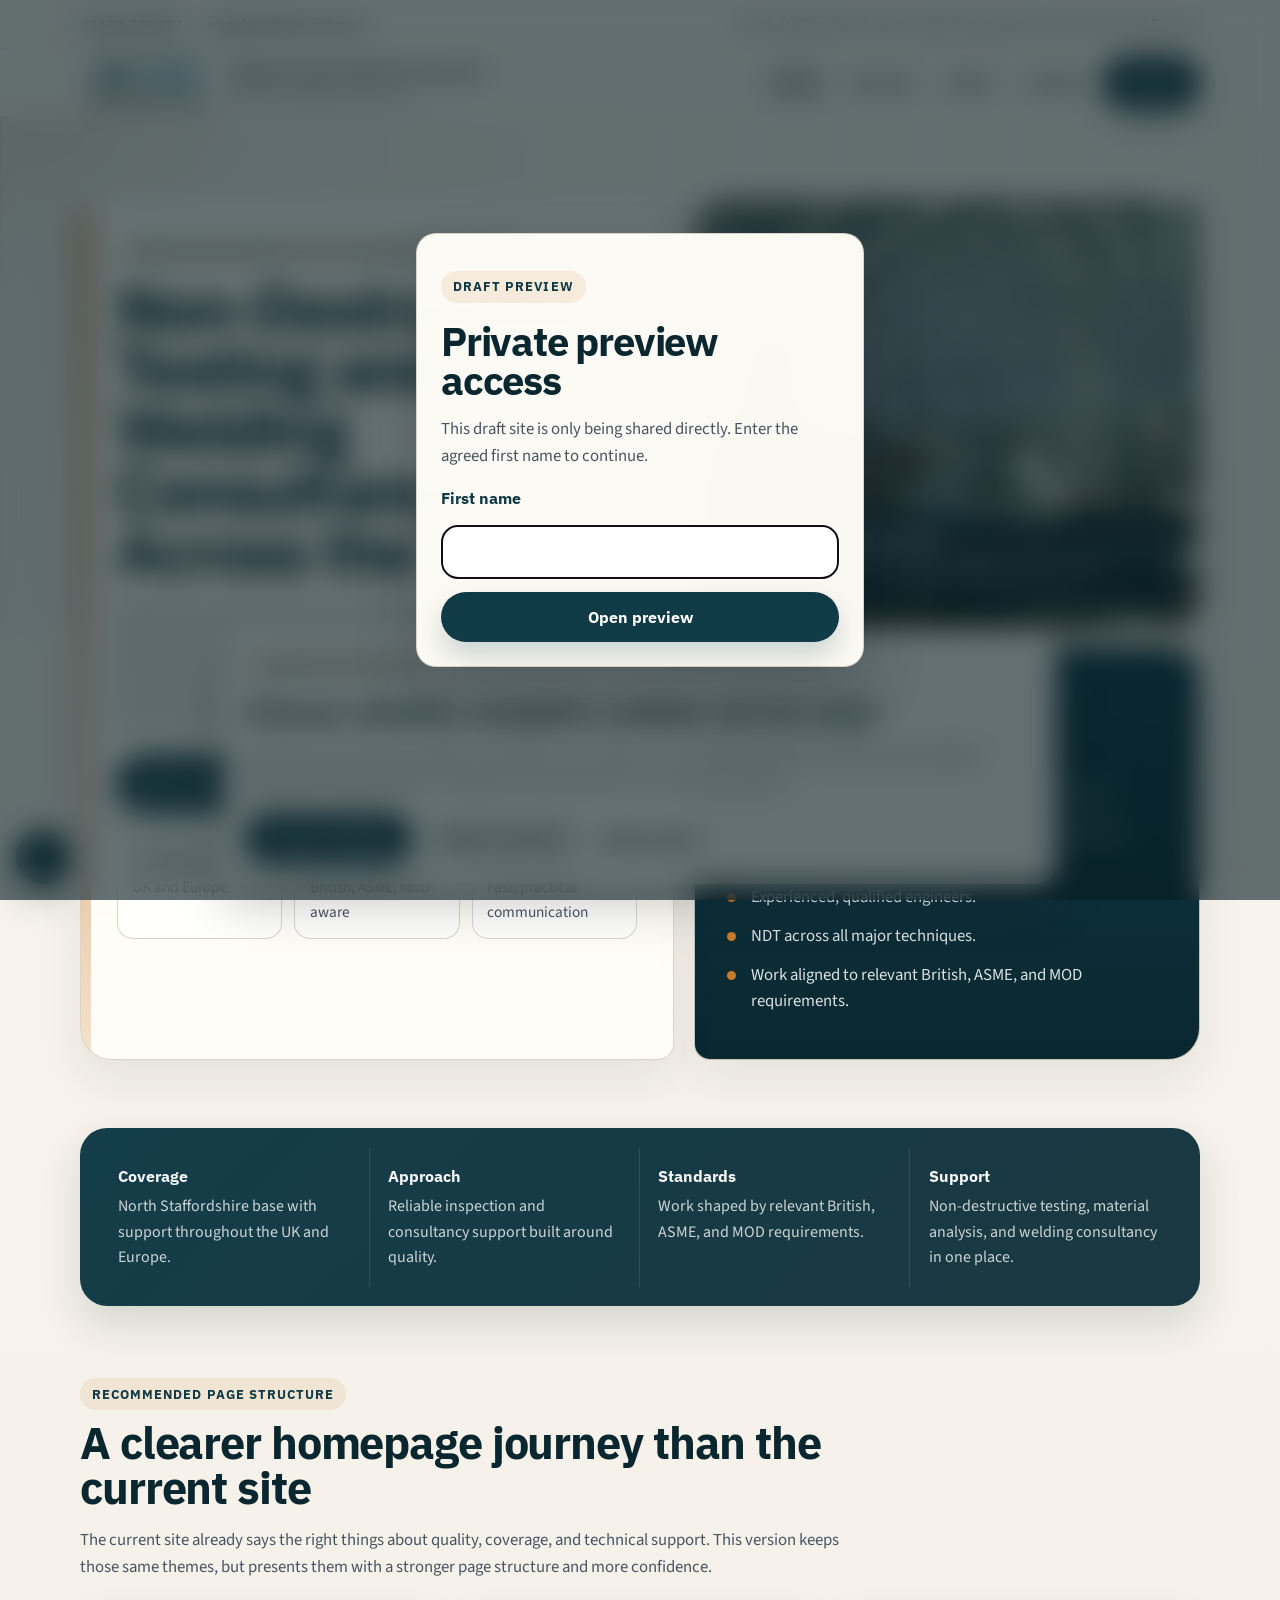
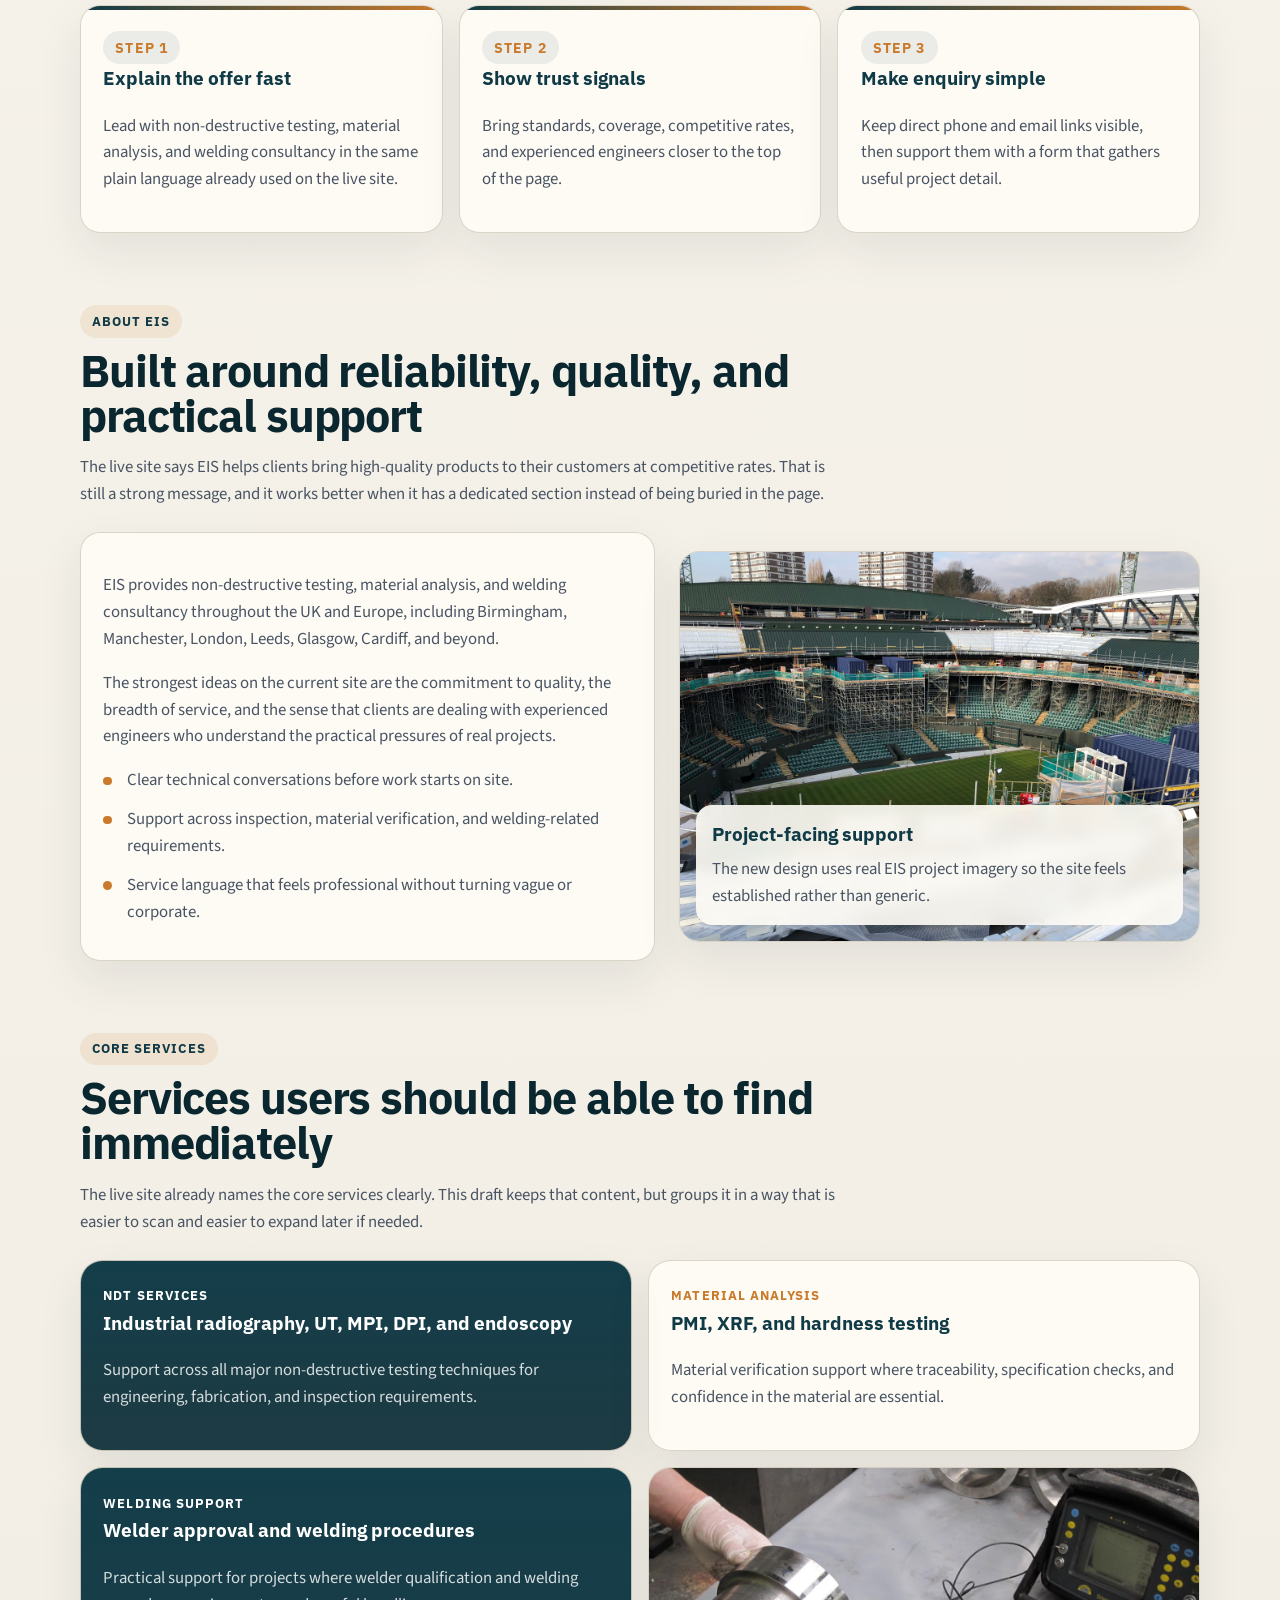
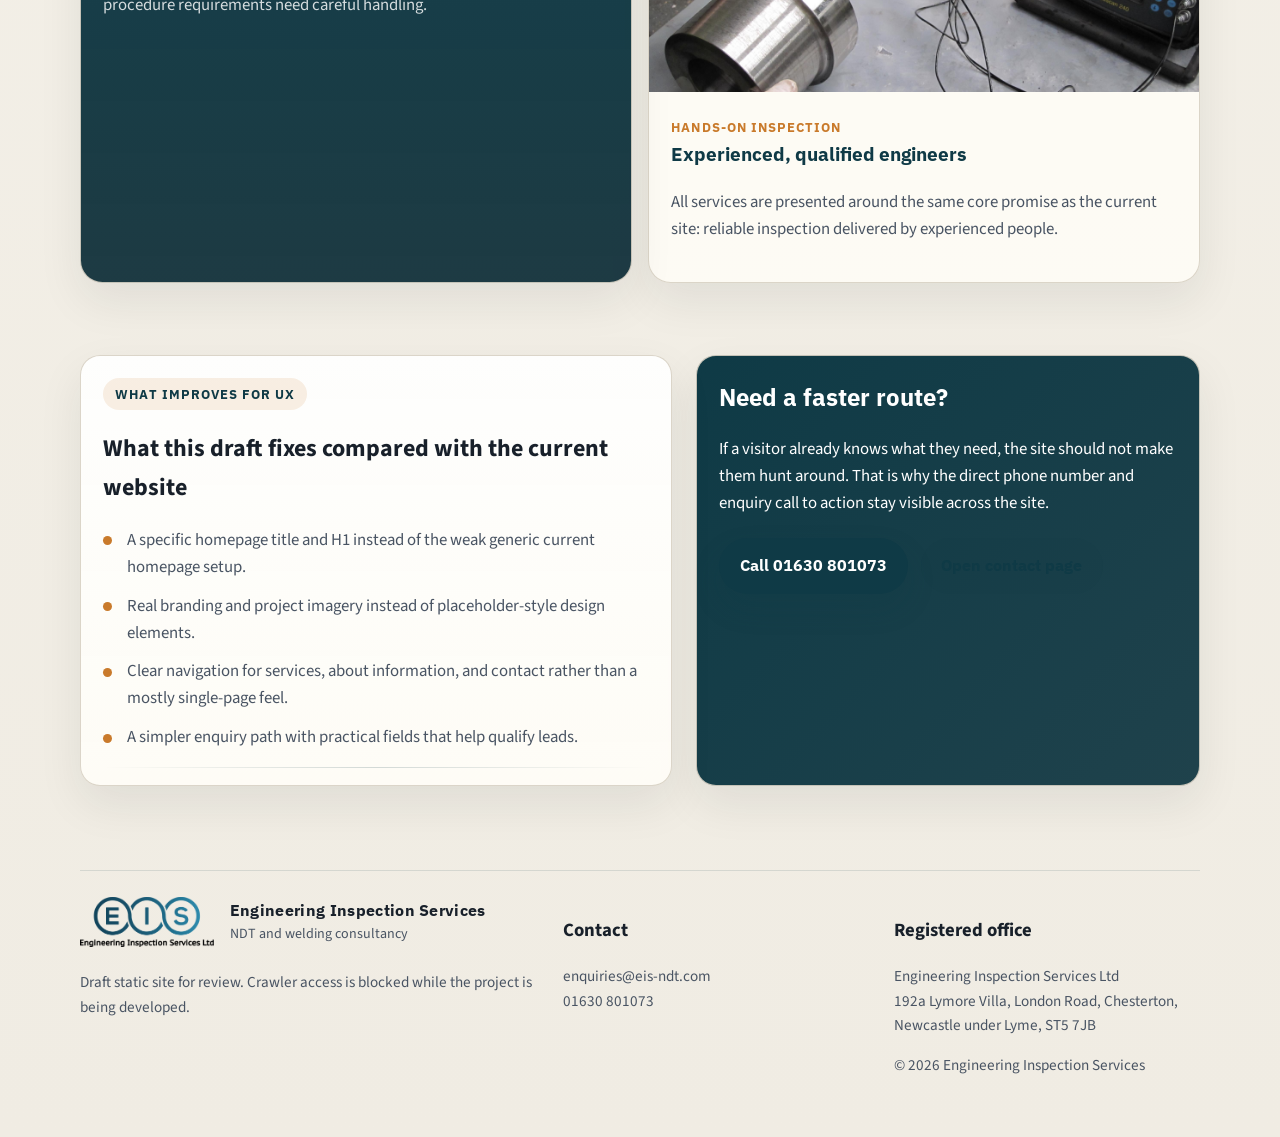
<file: index.html>
<!doctype html>
<html lang="en">
  <head>
    <meta charset="utf-8">
    <meta name="viewport" content="width=device-width, initial-scale=1">
    <title>Engineering Inspection Services | Non-Destructive Testing Across the UK</title>
    <meta name="description" content="Engineering Inspection Services provides non-destructive testing, material analysis and welding consultancy across the UK and Europe from its North Staffordshire base.">
    <meta name="robots" content="noindex, nofollow">
    <link rel="stylesheet" href="assets/css/style.css">
    <script defer src="assets/js/site.js"></script>
  </head>
  <body class="home-page">
    <a class="skip-link" href="#main">Skip to content</a>
    <div class="site-shell">
      <header class="site-header">
        <div class="site-header__top">
          <div class="container site-header__top-inner">
            <div class="site-header__contact">
              <a href="tel:01630801073">01630 801073</a>
              <a href="mailto:enquiries@eis-ndt.com">enquiries@eis-ndt.com</a>
            </div>
            <span class="muted">North Staffordshire based. Supporting projects across the UK and Europe.</span>
          </div>
        </div>
        <div class="container site-header__main">
          <a class="brand brand--with-logo" href="index.html" aria-label="Engineering Inspection Services home">
            <img class="brand__logo" src="assets/images/logo.png" alt="Engineering Inspection Services logo">
            <span class="brand__text">
              <strong>Engineering Inspection Services</strong>
              <span>NDT and welding consultancy</span>
            </span>
          </a>
          <nav class="site-nav" aria-label="Primary navigation">
            <button class="nav-toggle" type="button" data-nav-toggle aria-expanded="false" aria-controls="site-nav-links">Menu</button>
            <div class="site-nav__links" id="site-nav-links" data-nav>
              <a href="index.html" aria-current="page">Home</a>
              <a href="services.html">Services</a>
              <a href="about.html">About</a>
              <a href="contact.html">Contact</a>
              <a class="site-nav__utility" href="tel:01630801073">01630 801073</a>
              <a class="site-nav__utility" href="mailto:enquiries@eis-ndt.com">enquiries@eis-ndt.com</a>
              <a class="button button--primary button--nav" href="contact.html">Enquire</a>
            </div>
          </nav>
        </div>
      </header>

      <main id="main">
        <section class="hero hero--home">
          <div class="container hero__grid hero__grid--home">
            <div class="hero__copy hero__copy--home">
              <span class="eyebrow">Inspection support with clear communication</span>
              <h1>Non-Destructive Testing and Welding Consultancy Across the UK</h1>
              <p>
                Engineering Inspection Services are NDT specialists based in North Staffordshire, providing non-destructive
                testing, material analysis, and welding consultancy throughout the UK and Europe. Quality sits at the heart
                of the service, with practical inspection support designed to help clients maintain standards and keep work moving.
              </p>
              <div class="hero__actions">
                <a class="button button--primary" href="contact.html">Request an enquiry</a>
                <a class="button button--secondary" href="services.html">View services</a>
              </div>
              <div class="hero__specs" aria-label="Key homepage service points">
                <div class="hero__spec">
                  <strong>Coverage</strong>
                  <span>UK and Europe</span>
                </div>
                <div class="hero__spec">
                  <strong>Standards</strong>
                  <span>British, ASME, MOD aware</span>
                </div>
                <div class="hero__spec">
                  <strong>Response</strong>
                  <span>Fast, practical communication</span>
                </div>
              </div>
            </div>
            <div class="hero__visual hero__visual--home">
              <figure class="hero__image-large hero__image-large--home">
                <img src="assets/images/project-1.jpg" alt="Large structural glazing project with engineers working across a steel and glass roof structure.">
                <figcaption class="hero__image-caption">
                  <strong>Field-facing inspection support</strong>
                  <span>Project environments where clarity, compliance, and practical judgement matter</span>
                </figcaption>
              </figure>
              <aside class="hero__panel hero__panel--home" aria-label="Reasons to choose EIS">
                <h2>Why teams contact EIS</h2>
                <ul class="list-check">
                  <li>Nationwide UK coverage and support across Europe.</li>
                  <li>Competitive rates and fast turnaround where projects demand it.</li>
                  <li>Experienced, qualified engineers.</li>
                  <li>NDT across all major techniques.</li>
                  <li>Work aligned to relevant British, ASME, and MOD requirements.</li>
                </ul>
              </aside>
            </div>
          </div>
        </section>

        <section class="section section--home-metrics">
          <div class="container">
            <div class="stats-grid stats-grid--home" aria-label="Key service qualities">
              <div class="stat">
                <strong>Coverage</strong>
                <span>North Staffordshire base with support throughout the UK and Europe.</span>
              </div>
              <div class="stat">
                <strong>Approach</strong>
                <span>Reliable inspection and consultancy support built around quality.</span>
              </div>
              <div class="stat">
                <strong>Standards</strong>
                <span>Work shaped by relevant British, ASME, and MOD requirements.</span>
              </div>
              <div class="stat">
                <strong>Support</strong>
                <span>Non-destructive testing, material analysis, and welding consultancy in one place.</span>
              </div>
            </div>
          </div>
        </section>

        <section class="section section--home-process">
          <div class="container">
            <div class="section__head">
              <span class="eyebrow">Recommended page structure</span>
              <h2>A clearer homepage journey than the current site</h2>
              <p>
                The current site already says the right things about quality, coverage, and technical support. This version keeps
                those same themes, but presents them with a stronger page structure and more confidence.
              </p>
            </div>
            <div class="cards cards--process">
              <article class="card card--process">
                <div class="card__kicker">Step 1</div>
                <h3>Explain the offer fast</h3>
                <p>Lead with non-destructive testing, material analysis, and welding consultancy in the same plain language already used on the live site.</p>
              </article>
              <article class="card card--process">
                <div class="card__kicker">Step 2</div>
                <h3>Show trust signals</h3>
                <p>Bring standards, coverage, competitive rates, and experienced engineers closer to the top of the page.</p>
              </article>
              <article class="card card--process">
                <div class="card__kicker">Step 3</div>
                <h3>Make enquiry simple</h3>
                <p>Keep direct phone and email links visible, then support them with a form that gathers useful project detail.</p>
              </article>
            </div>
          </div>
        </section>

        <section class="section section--home-about">
          <div class="container">
            <div class="section__head">
              <span class="eyebrow">About EIS</span>
              <h2>Built around reliability, quality, and practical support</h2>
              <p>
                The live site says EIS helps clients bring high-quality products to their customers at competitive rates. That is
                still a strong message, and it works better when it has a dedicated section instead of being buried in the page.
              </p>
            </div>
            <div class="split-layout split-layout--media">
              <article class="card">
                <p>
                  EIS provides non-destructive testing, material analysis, and welding consultancy throughout the UK and Europe,
                  including Birmingham, Manchester, London, Leeds, Glasgow, Cardiff, and beyond.
                </p>
                <p>
                  The strongest ideas on the current site are the commitment to quality, the breadth of service, and the sense that
                  clients are dealing with experienced engineers who understand the practical pressures of real projects.
                </p>
                <ul class="plain-list">
                  <li>Clear technical conversations before work starts on site.</li>
                  <li>Support across inspection, material verification, and welding-related requirements.</li>
                  <li>Service language that feels professional without turning vague or corporate.</li>
                </ul>
              </article>
              <figure class="media-card">
                <img src="assets/images/project-3.jpg" alt="Major stadium redevelopment project photographed from a high viewpoint.">
                <figcaption class="media-card__content">
                  <h3>Project-facing support</h3>
                  <p>The new design uses real EIS project imagery so the site feels established rather than generic.</p>
                </figcaption>
              </figure>
            </div>
          </div>
        </section>

        <section class="section section--home-services">
          <div class="container">
            <div class="section__head">
              <span class="eyebrow">Core services</span>
              <h2>Services users should be able to find immediately</h2>
              <p>
                The live site already names the core services clearly. This draft keeps that content, but groups it in a way that
                is easier to scan and easier to expand later if needed.
              </p>
            </div>
            <div class="services-grid services-grid--home">
              <article class="service-block service-block--home">
                <span class="service-block__eyebrow">NDT services</span>
                <h3>Industrial radiography, UT, MPI, DPI, and endoscopy</h3>
                <p>Support across all major non-destructive testing techniques for engineering, fabrication, and inspection requirements.</p>
              </article>
              <article class="service-block service-block--home">
                <span class="service-block__eyebrow">Material analysis</span>
                <h3>PMI, XRF, and hardness testing</h3>
                <p>Material verification support where traceability, specification checks, and confidence in the material are essential.</p>
              </article>
              <article class="service-block service-block--home">
                <span class="service-block__eyebrow">Welding support</span>
                <h3>Welder approval and welding procedures</h3>
                <p>Practical support for projects where welder qualification and welding procedure requirements need careful handling.</p>
              </article>
              <article class="service-block service-block--media service-block--home-media">
                <img src="assets/images/project-2.jpg" alt="Inspection equipment being used on a machined metal component.">
                <div class="service-block__body">
                  <span class="service-block__eyebrow">Hands-on inspection</span>
                  <h3>Experienced, qualified engineers</h3>
                  <p>All services are presented around the same core promise as the current site: reliable inspection delivered by experienced people.</p>
                </div>
              </article>
            </div>
          </div>
        </section>

        <section class="section section--home-cta">
          <div class="container split-layout split-layout--home-cta">
            <div class="card card--home-audit">
              <span class="eyebrow">What improves for UX</span>
              <h2>What this draft fixes compared with the current website</h2>
              <ul class="plain-list">
                <li>A specific homepage title and H1 instead of the weak generic current homepage setup.</li>
                <li>Real branding and project imagery instead of placeholder-style design elements.</li>
                <li>Clear navigation for services, about information, and contact rather than a mostly single-page feel.</li>
                <li>A simpler enquiry path with practical fields that help qualify leads.</li>
              </ul>
            </div>
            <div class="cta-band">
              <h2>Need a faster route?</h2>
              <p>
                If a visitor already knows what they need, the site should not make them hunt around. That is why the direct phone
                number and enquiry call to action stay visible across the site.
              </p>
              <div class="stack-actions">
                <a class="button button--primary" href="tel:01630801073">Call 01630 801073</a>
                <a class="button button--secondary" href="contact.html">Open contact page</a>
              </div>
            </div>
          </div>
        </section>
      </main>

      <footer class="site-footer">
        <div class="container footer__grid">
          <div>
            <a class="brand brand--with-logo" href="index.html">
              <img class="brand__logo" src="assets/images/logo.png" alt="Engineering Inspection Services logo">
              <span class="brand__text">
                <strong>Engineering Inspection Services</strong>
                <span>NDT and welding consultancy</span>
              </span>
            </a>
            <p class="footer__small">
              Draft static site for review. Crawler access is blocked while the project is being developed.
            </p>
          </div>
          <div>
            <h3>Contact</h3>
            <p class="footer__small">
              <a href="mailto:enquiries@eis-ndt.com">enquiries@eis-ndt.com</a><br>
              <a href="tel:01630801073">01630 801073</a>
            </p>
          </div>
          <div>
            <h3>Registered office</h3>
            <p class="footer__small">
              Engineering Inspection Services Ltd<br>
              192a Lymore Villa, London Road, Chesterton,<br>
              Newcastle under Lyme, ST5 7JB
            </p>
            <p class="footer__small">&copy; <span data-current-year></span> Engineering Inspection Services</p>
          </div>
        </div>
      </footer>
    </div>
  </body>
</html>
</file>
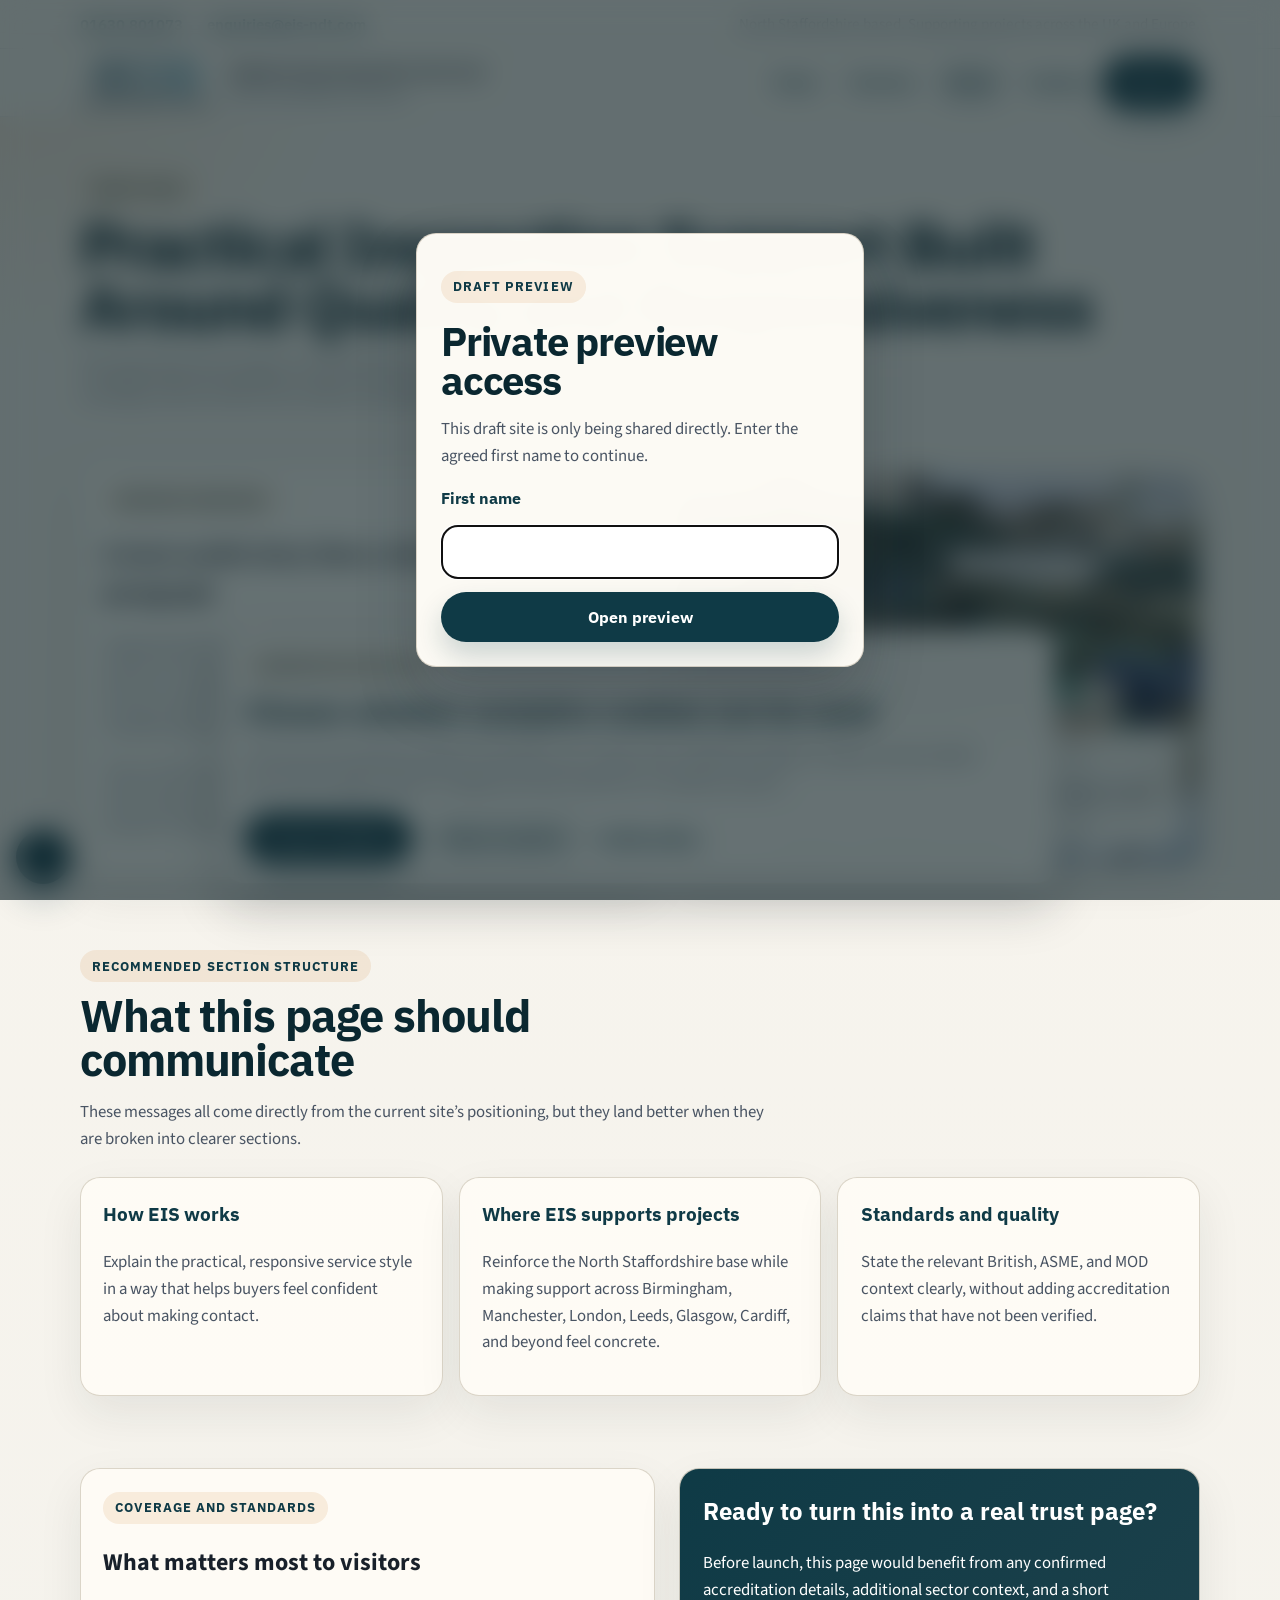
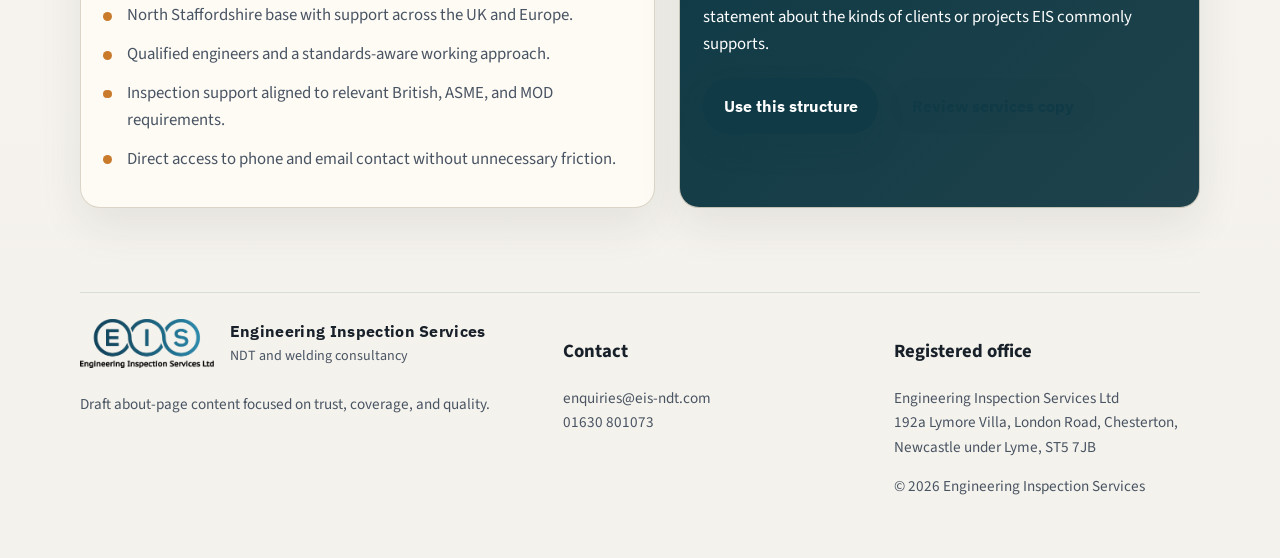
<file: about.html>
<!doctype html>
<html lang="en">
  <head>
    <meta charset="utf-8">
    <meta name="viewport" content="width=device-width, initial-scale=1">
    <title>About EIS | Inspection Support, Standards and UK Coverage</title>
    <meta name="description" content="Learn more about Engineering Inspection Services, its quality-led working style, standards-aware approach, and support for inspection requirements across the UK and Europe.">
    <meta name="robots" content="noindex, nofollow">
    <link rel="stylesheet" href="assets/css/style.css">
    <script defer src="assets/js/site.js"></script>
  </head>
  <body>
    <a class="skip-link" href="#main">Skip to content</a>
    <div class="site-shell">
      <header class="site-header">
        <div class="site-header__top">
          <div class="container site-header__top-inner">
            <div class="site-header__contact">
              <a href="tel:01630801073">01630 801073</a>
              <a href="mailto:enquiries@eis-ndt.com">enquiries@eis-ndt.com</a>
            </div>
            <span class="muted">North Staffordshire based. Supporting projects across the UK and Europe.</span>
          </div>
        </div>
        <div class="container site-header__main">
          <a class="brand brand--with-logo" href="index.html" aria-label="Engineering Inspection Services home">
            <img class="brand__logo" src="assets/images/logo.png" alt="Engineering Inspection Services logo">
            <span class="brand__text">
              <strong>Engineering Inspection Services</strong>
              <span>NDT and welding consultancy</span>
            </span>
          </a>
          <nav class="site-nav" aria-label="Primary navigation">
            <button class="nav-toggle" type="button" data-nav-toggle aria-expanded="false" aria-controls="site-nav-links">Menu</button>
            <div class="site-nav__links" id="site-nav-links" data-nav>
              <a href="index.html">Home</a>
              <a href="services.html">Services</a>
              <a href="about.html" aria-current="page">About</a>
              <a href="contact.html">Contact</a>
              <a class="site-nav__utility" href="tel:01630801073">01630 801073</a>
              <a class="site-nav__utility" href="mailto:enquiries@eis-ndt.com">enquiries@eis-ndt.com</a>
              <a class="button button--primary button--nav" href="contact.html">Enquire</a>
            </div>
          </nav>
        </div>
      </header>

      <main id="main">
        <section class="page-hero">
          <div class="container">
            <span class="eyebrow">About page</span>
            <h1>Practical Inspection Support Built Around Quality and Responsiveness</h1>
            <p>
              This page takes the strongest current EIS themes, quality, reliability, experienced engineers, and broad project
              coverage, and turns them into a clearer trust page.
            </p>
          </div>
        </section>

        <section class="section">
          <div class="container split-layout split-layout--media">
            <div class="card">
              <span class="eyebrow">Company overview</span>
              <h2>A more useful story than a short homepage paragraph</h2>
              <p>
                Engineering Inspection Services is positioned as a responsive inspection partner for organisations that need
                dependable communication, practical technical support, and confidence that quality requirements are being handled properly.
              </p>
              <p>
                The current site says quality sits at the heart of everything EIS does. That is still the right message. The new version
                simply gives it more room and presents it with greater clarity.
              </p>
            </div>
            <figure class="media-card">
              <img src="assets/images/project-3.jpg" alt="Major stadium redevelopment project photographed from a high viewpoint.">
              <figcaption class="media-card__content">
                <h3>Broad project coverage</h3>
                <p>Real project imagery helps reinforce the UK-wide, project-facing positioning already implied on the live site.</p>
              </figcaption>
            </figure>
          </div>
        </section>

        <section class="section">
          <div class="container">
            <div class="section__head">
              <span class="eyebrow">Recommended section structure</span>
              <h2>What this page should communicate</h2>
              <p>
                These messages all come directly from the current site’s positioning, but they land better when they are broken into clearer sections.
              </p>
            </div>
            <div class="cards">
              <article class="card">
                <h3>How EIS works</h3>
                <p>Explain the practical, responsive service style in a way that helps buyers feel confident about making contact.</p>
              </article>
              <article class="card">
                <h3>Where EIS supports projects</h3>
                <p>Reinforce the North Staffordshire base while making support across Birmingham, Manchester, London, Leeds, Glasgow, Cardiff, and beyond feel concrete.</p>
              </article>
              <article class="card">
                <h3>Standards and quality</h3>
                <p>State the relevant British, ASME, and MOD context clearly, without adding accreditation claims that have not been verified.</p>
              </article>
            </div>
          </div>
        </section>

        <section class="section">
          <div class="container split-layout">
            <div class="card">
              <span class="eyebrow">Coverage and standards</span>
              <h2>What matters most to visitors</h2>
              <ul class="plain-list">
                <li>North Staffordshire base with support across the UK and Europe.</li>
                <li>Qualified engineers and a standards-aware working approach.</li>
                <li>Inspection support aligned to relevant British, ASME, and MOD requirements.</li>
                <li>Direct access to phone and email contact without unnecessary friction.</li>
              </ul>
            </div>
            <div class="cta-band">
              <h2>Ready to turn this into a real trust page?</h2>
              <p>
                Before launch, this page would benefit from any confirmed accreditation details, additional sector context,
                and a short statement about the kinds of clients or projects EIS commonly supports.
              </p>
              <div class="stack-actions">
                <a class="button button--primary" href="contact.html">Use this structure</a>
                <a class="button button--secondary" href="services.html">Review services copy</a>
              </div>
            </div>
          </div>
        </section>
      </main>

      <footer class="site-footer">
        <div class="container footer__grid">
          <div>
            <a class="brand brand--with-logo" href="index.html">
              <img class="brand__logo" src="assets/images/logo.png" alt="Engineering Inspection Services logo">
              <span class="brand__text">
                <strong>Engineering Inspection Services</strong>
                <span>NDT and welding consultancy</span>
              </span>
            </a>
            <p class="footer__small">Draft about-page content focused on trust, coverage, and quality.</p>
          </div>
          <div>
            <h3>Contact</h3>
            <p class="footer__small">
              <a href="mailto:enquiries@eis-ndt.com">enquiries@eis-ndt.com</a><br>
              <a href="tel:01630801073">01630 801073</a>
            </p>
          </div>
          <div>
            <h3>Registered office</h3>
            <p class="footer__small">
              Engineering Inspection Services Ltd<br>
              192a Lymore Villa, London Road, Chesterton,<br>
              Newcastle under Lyme, ST5 7JB
            </p>
            <p class="footer__small">&copy; <span data-current-year></span> Engineering Inspection Services</p>
          </div>
        </div>
      </footer>
    </div>
  </body>
</html>
</file>
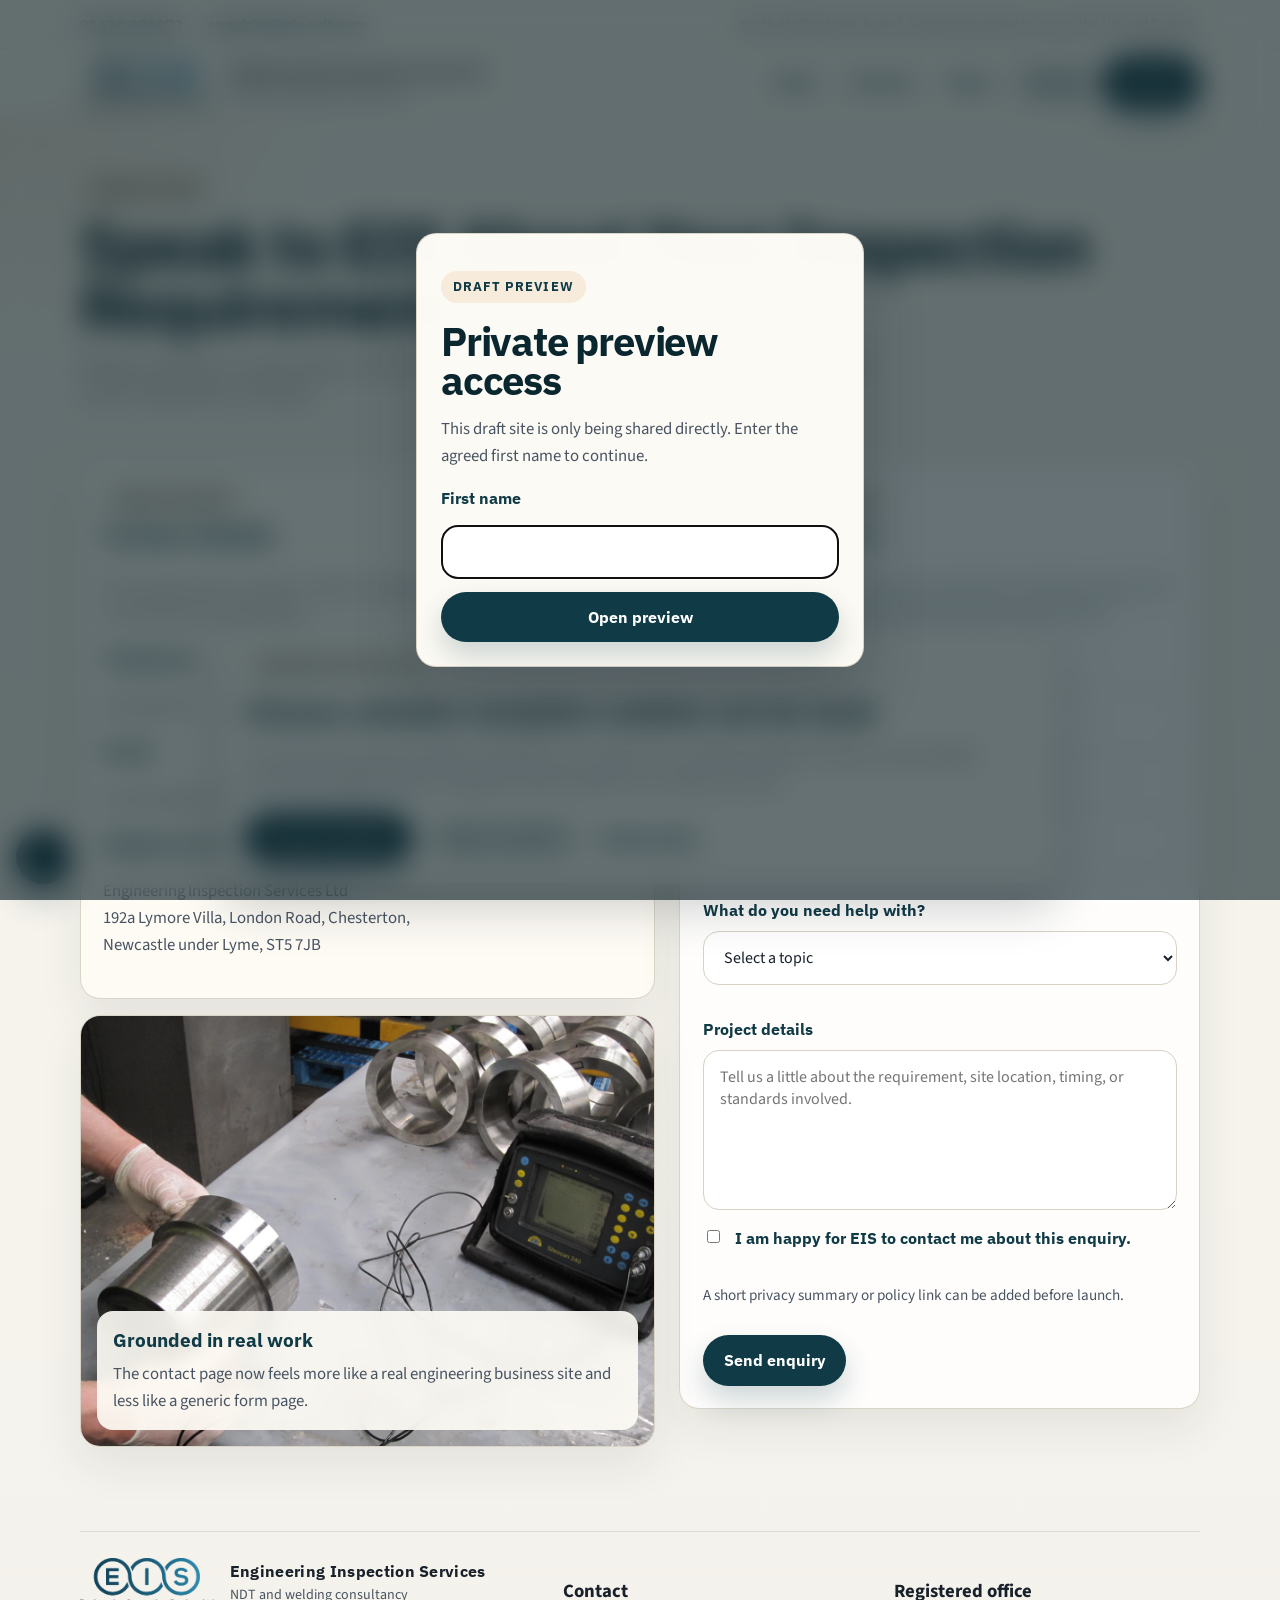
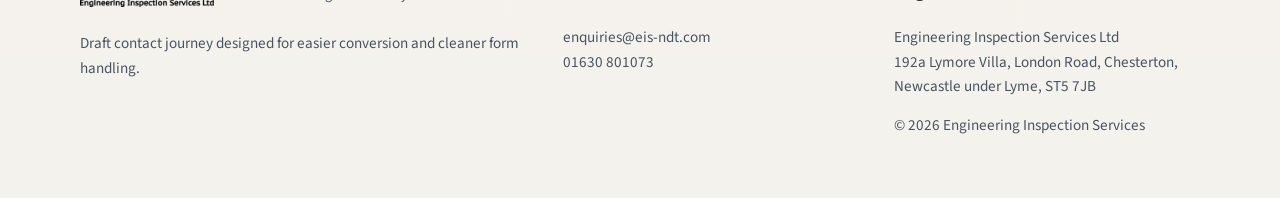
<file: contact.html>
<!doctype html>
<html lang="en">
  <head>
    <meta charset="utf-8">
    <meta name="viewport" content="width=device-width, initial-scale=1">
    <title>Contact EIS | Request an NDT Quote or Technical Discussion</title>
    <meta name="description" content="Contact Engineering Inspection Services to discuss an inspection requirement, request a quote, or ask a technical question.">
    <meta name="robots" content="noindex, nofollow">
    <link rel="stylesheet" href="assets/css/style.css">
    <script defer src="assets/js/site.js"></script>
  </head>
  <body>
    <a class="skip-link" href="#main">Skip to content</a>
    <div class="site-shell">
      <header class="site-header">
        <div class="site-header__top">
          <div class="container site-header__top-inner">
            <div class="site-header__contact">
              <a href="tel:01630801073">01630 801073</a>
              <a href="mailto:enquiries@eis-ndt.com">enquiries@eis-ndt.com</a>
            </div>
            <span class="muted">North Staffordshire based. Supporting projects across the UK and Europe.</span>
          </div>
        </div>
        <div class="container site-header__main">
          <a class="brand brand--with-logo" href="index.html" aria-label="Engineering Inspection Services home">
            <img class="brand__logo" src="assets/images/logo.png" alt="Engineering Inspection Services logo">
            <span class="brand__text">
              <strong>Engineering Inspection Services</strong>
              <span>NDT and welding consultancy</span>
            </span>
          </a>
          <nav class="site-nav" aria-label="Primary navigation">
            <button class="nav-toggle" type="button" data-nav-toggle aria-expanded="false" aria-controls="site-nav-links">Menu</button>
            <div class="site-nav__links" id="site-nav-links" data-nav>
              <a href="index.html">Home</a>
              <a href="services.html">Services</a>
              <a href="about.html">About</a>
              <a href="contact.html" aria-current="page">Contact</a>
              <a class="site-nav__utility" href="tel:01630801073">01630 801073</a>
              <a class="site-nav__utility" href="mailto:enquiries@eis-ndt.com">enquiries@eis-ndt.com</a>
              <a class="button button--primary button--nav" href="contact.html">Enquire</a>
            </div>
          </nav>
        </div>
      </header>

      <main id="main">
        <section class="page-hero">
          <div class="container">
            <span class="eyebrow">Contact page</span>
            <h1>Speak to EIS About Your Inspection Requirement</h1>
            <p>
              Whether the enquiry is a quote request, a technical question, or an early project discussion, the aim here is to keep
              contact simple, direct, and useful.
            </p>
          </div>
        </section>

        <section class="section">
          <div class="container contact-grid contact-grid--reversed">
            <div>
              <aside class="contact-card">
                <span class="eyebrow">Direct routes</span>
                <h2>Contact details</h2>
                <p>If the requirement is urgent or easier to explain by phone, direct contact should always be easy to find.</p>
                <h3>Telephone</h3>
                <p><a href="tel:01630801073">01630 801073</a></p>
                <h3>Email</h3>
                <p><a href="mailto:enquiries@eis-ndt.com">enquiries@eis-ndt.com</a></p>
                <h3>Registered office</h3>
                <p>
                  Engineering Inspection Services Ltd<br>
                  192a Lymore Villa, London Road, Chesterton,<br>
                  Newcastle under Lyme, ST5 7JB
                </p>
              </aside>
              <figure class="media-card--wide" style="margin-top: 1rem;">
                <img src="assets/images/project-2.jpg" alt="Inspection equipment being used on a machined metal part.">
                <figcaption class="media-card__content">
                  <h3>Grounded in real work</h3>
                  <p>The contact page now feels more like a real engineering business site and less like a generic form page.</p>
                </figcaption>
              </figure>
            </div>

            <form class="contact-form" name="eis-enquiry" method="POST" action="thank-you.html" data-netlify="true" netlify-honeypot="bot-field">
              <input type="hidden" name="form-name" value="eis-enquiry">
              <p hidden>
                <label>Do not fill this out if you are human <input name="bot-field"></label>
              </p>

              <span class="eyebrow">Netlify-ready form</span>
              <h2>Send an enquiry</h2>
              <p class="form-note">
                The current site form is very minimal and asks for marketing consent. This version gathers more useful project
                detail while keeping contact permission tied to the enquiry itself.
              </p>

              <div class="field-grid">
                <div class="field">
                  <label for="name">Name</label>
                  <input id="name" name="name" type="text" required>
                </div>
                <div class="field">
                  <label for="company">Company</label>
                  <input id="company" name="company" type="text">
                </div>
                <div class="field">
                  <label for="email">Email</label>
                  <input id="email" name="email" type="email" required>
                </div>
                <div class="field">
                  <label for="phone">Phone</label>
                  <input id="phone" name="phone" type="tel">
                </div>
                <div class="field field--full">
                  <label for="service">What do you need help with?</label>
                  <select id="service" name="service">
                    <option value="">Select a topic</option>
                    <option>Industrial radiography</option>
                    <option>Ultrasonic testing</option>
                    <option>MPI</option>
                    <option>DPI</option>
                    <option>PMI or XRF</option>
                    <option>Hardness testing</option>
                    <option>Welder approval or qualification</option>
                    <option>Welding procedure support</option>
                    <option>General technical discussion</option>
                  </select>
                </div>
                <div class="field field--full">
                  <label for="message">Project details</label>
                  <textarea id="message" name="message" required placeholder="Tell us a little about the requirement, site location, timing, or standards involved."></textarea>
                </div>
              </div>

              <div class="field field--consent">
                <input id="consent" name="consent" type="checkbox" value="yes">
                <label for="consent">I am happy for EIS to contact me about this enquiry.</label>
              </div>

              <div class="utility-row">
                <p class="form-note">A short privacy summary or policy link can be added before launch.</p>
                <button class="button button--primary" type="submit">Send enquiry</button>
              </div>
            </form>
          </div>
        </section>
      </main>

      <footer class="site-footer">
        <div class="container footer__grid">
          <div>
            <a class="brand brand--with-logo" href="index.html">
              <img class="brand__logo" src="assets/images/logo.png" alt="Engineering Inspection Services logo">
              <span class="brand__text">
                <strong>Engineering Inspection Services</strong>
                <span>NDT and welding consultancy</span>
              </span>
            </a>
            <p class="footer__small">Draft contact journey designed for easier conversion and cleaner form handling.</p>
          </div>
          <div>
            <h3>Contact</h3>
            <p class="footer__small">
              <a href="mailto:enquiries@eis-ndt.com">enquiries@eis-ndt.com</a><br>
              <a href="tel:01630801073">01630 801073</a>
            </p>
          </div>
          <div>
            <h3>Registered office</h3>
            <p class="footer__small">
              Engineering Inspection Services Ltd<br>
              192a Lymore Villa, London Road, Chesterton,<br>
              Newcastle under Lyme, ST5 7JB
            </p>
            <p class="footer__small">&copy; <span data-current-year></span> Engineering Inspection Services</p>
          </div>
        </div>
      </footer>
    </div>
  </body>
</html>
</file>
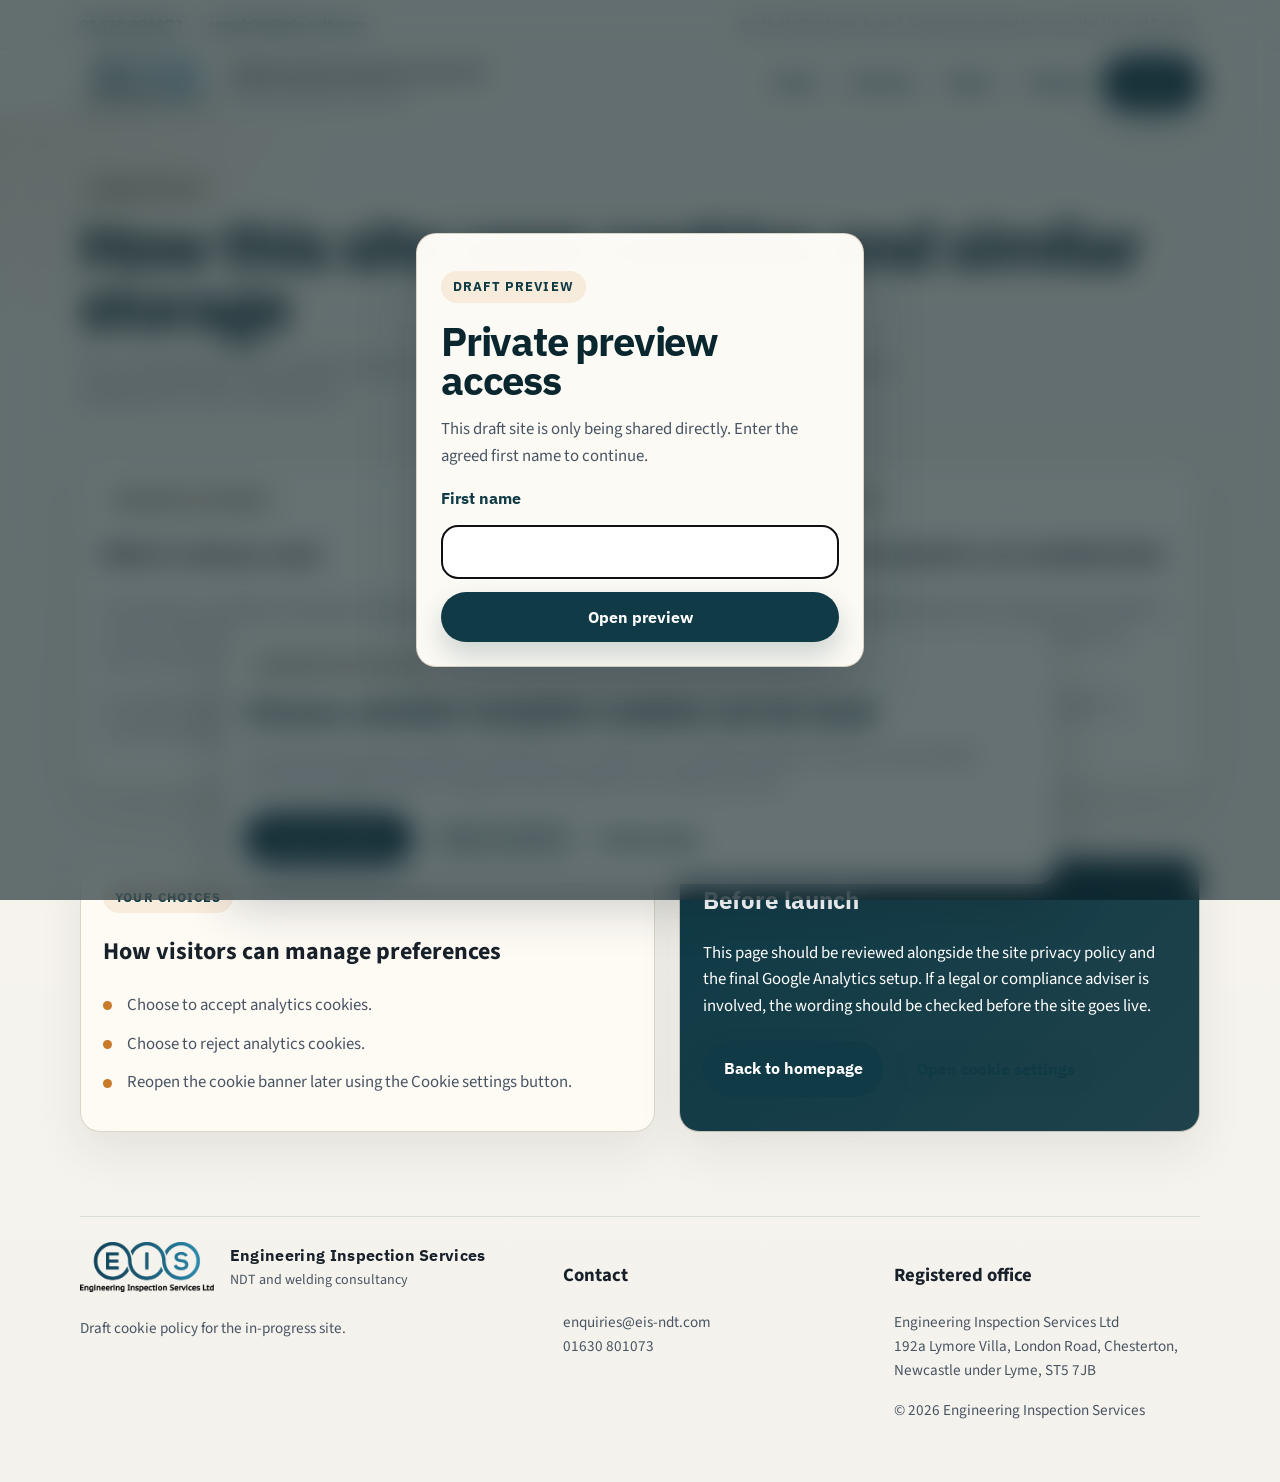
<file: cookie-policy.html>
<!doctype html>
<html lang="en">
  <head>
    <meta charset="utf-8">
    <meta name="viewport" content="width=device-width, initial-scale=1">
    <title>Cookie Policy | Engineering Inspection Services</title>
    <meta name="description" content="Draft cookie policy for Engineering Inspection Services covering essential storage, analytics consent, and how visitors can manage their preferences.">
    <meta name="robots" content="noindex, nofollow">
    <link rel="stylesheet" href="assets/css/style.css">
    <script defer src="assets/js/site.js"></script>
  </head>
  <body>
    <a class="skip-link" href="#main">Skip to content</a>
    <div class="site-shell">
      <header class="site-header">
        <div class="site-header__top">
          <div class="container site-header__top-inner">
            <div class="site-header__contact">
              <a href="tel:01630801073">01630 801073</a>
              <a href="mailto:enquiries@eis-ndt.com">enquiries@eis-ndt.com</a>
            </div>
            <span class="muted">North Staffordshire based. Supporting projects across the UK and Europe.</span>
          </div>
        </div>
        <div class="container site-header__main">
          <a class="brand brand--with-logo" href="index.html" aria-label="Engineering Inspection Services home">
            <img class="brand__logo" src="assets/images/logo.png" alt="Engineering Inspection Services logo">
            <span class="brand__text">
              <strong>Engineering Inspection Services</strong>
              <span>NDT and welding consultancy</span>
            </span>
          </a>
          <nav class="site-nav" aria-label="Primary navigation">
            <button class="nav-toggle" type="button" data-nav-toggle aria-expanded="false" aria-controls="site-nav-links">Menu</button>
            <div class="site-nav__links" id="site-nav-links" data-nav>
              <a href="index.html">Home</a>
              <a href="services.html">Services</a>
              <a href="about.html">About</a>
              <a href="contact.html">Contact</a>
              <a class="site-nav__utility" href="tel:01630801073">01630 801073</a>
              <a class="site-nav__utility" href="mailto:enquiries@eis-ndt.com">enquiries@eis-ndt.com</a>
              <a class="button button--primary button--nav" href="contact.html">Enquire</a>
            </div>
          </nav>
        </div>
      </header>

      <main id="main">
        <section class="page-hero">
          <div class="container">
            <span class="eyebrow">Cookie policy</span>
            <h1>How this site uses cookies and similar storage</h1>
            <p>
              This is a draft policy for the in-progress website. It is designed around UK cookie requirements, with optional
              analytics disabled until a visitor actively opts in.
            </p>
          </div>
        </section>

        <section class="section">
          <div class="container split-layout">
            <article class="card">
              <span class="eyebrow">Essential storage</span>
              <h2>What is always used</h2>
              <p>
                This site uses a small item of browser storage to remember your cookie choice. That preference storage is used so
                the site does not ask you for the same choice on every page view.
              </p>
              <p>
                No Google Analytics or other optional analytics tracking should run until you choose to allow it.
              </p>
            </article>
            <article class="card">
              <span class="eyebrow">Optional analytics</span>
              <h2>What happens if analytics are enabled later</h2>
              <p>
                If Google Analytics is added to the live site, it should only load after a visitor has actively accepted analytics
                cookies. If analytics are rejected, the analytics tag should remain blocked.
              </p>
              <p>
                The banner on this site is currently built around that safer “no analytics before consent” approach.
              </p>
            </article>
          </div>
        </section>

        <section class="section">
          <div class="container split-layout">
            <article class="card">
              <span class="eyebrow">Your choices</span>
              <h2>How visitors can manage preferences</h2>
              <ul class="plain-list">
                <li>Choose to accept analytics cookies.</li>
                <li>Choose to reject analytics cookies.</li>
                <li>Reopen the cookie banner later using the Cookie settings button.</li>
              </ul>
            </article>
            <article class="cta-band">
              <h2>Before launch</h2>
              <p>
                This page should be reviewed alongside the site privacy policy and the final Google Analytics setup. If a legal or
                compliance adviser is involved, the wording should be checked before the site goes live.
              </p>
              <div class="stack-actions">
                <a class="button button--primary" href="index.html">Back to homepage</a>
                <button class="button button--secondary" type="button" data-open-cookie-settings>Open cookie settings</button>
              </div>
            </article>
          </div>
        </section>
      </main>

      <footer class="site-footer">
        <div class="container footer__grid">
          <div>
            <a class="brand brand--with-logo" href="index.html">
              <img class="brand__logo" src="assets/images/logo.png" alt="Engineering Inspection Services logo">
              <span class="brand__text">
                <strong>Engineering Inspection Services</strong>
                <span>NDT and welding consultancy</span>
              </span>
            </a>
            <p class="footer__small">Draft cookie policy for the in-progress site.</p>
          </div>
          <div>
            <h3>Contact</h3>
            <p class="footer__small">
              <a href="mailto:enquiries@eis-ndt.com">enquiries@eis-ndt.com</a><br>
              <a href="tel:01630801073">01630 801073</a>
            </p>
          </div>
          <div>
            <h3>Registered office</h3>
            <p class="footer__small">
              Engineering Inspection Services Ltd<br>
              192a Lymore Villa, London Road, Chesterton,<br>
              Newcastle under Lyme, ST5 7JB
            </p>
            <p class="footer__small">&copy; <span data-current-year></span> Engineering Inspection Services</p>
          </div>
        </div>
      </footer>
    </div>
  </body>
</html>
</file>
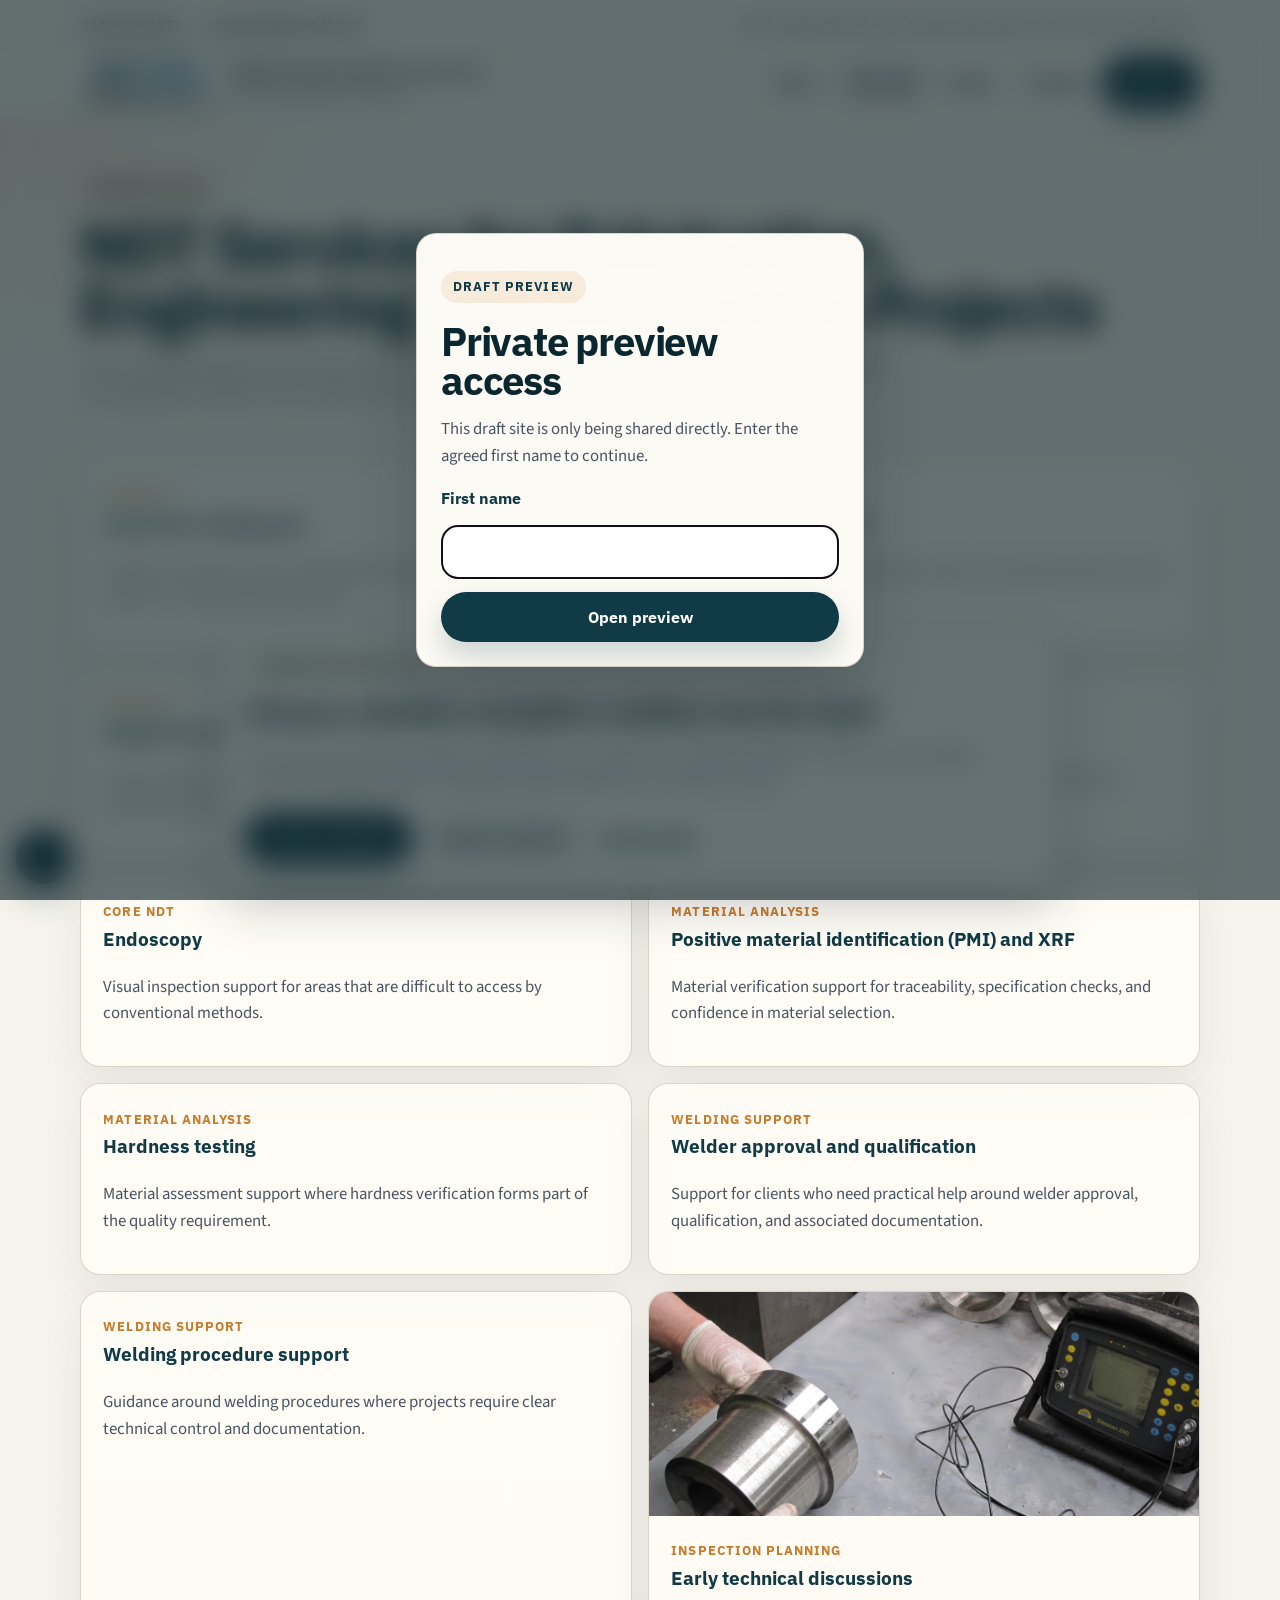
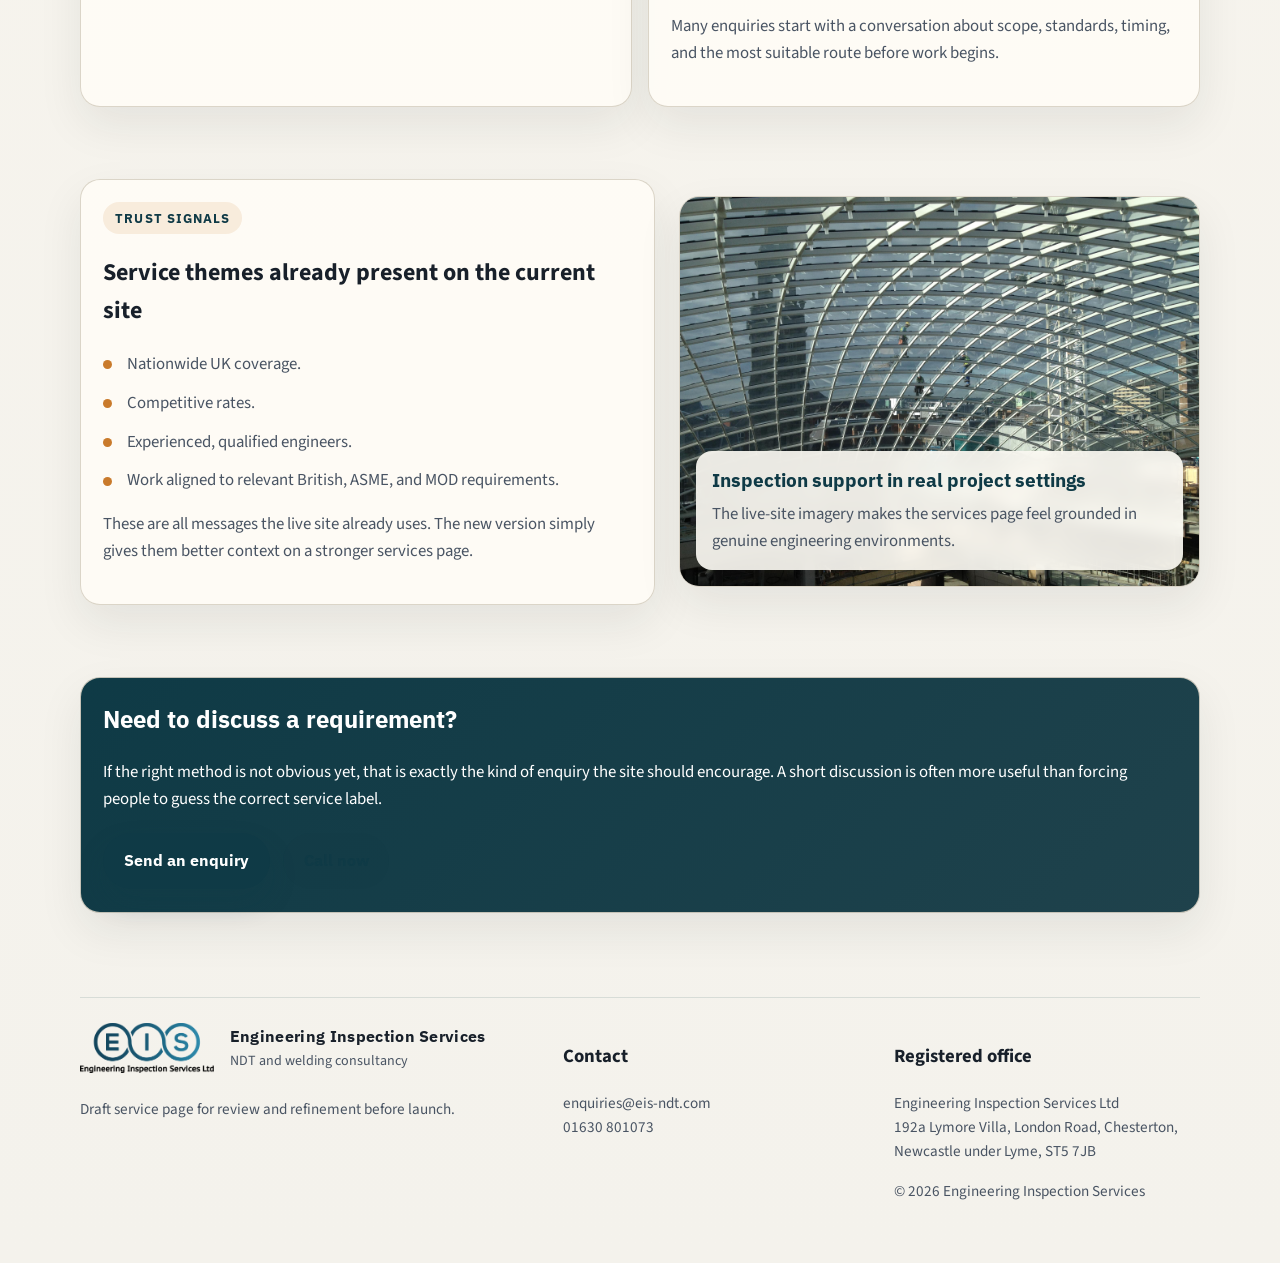
<file: services.html>
<!doctype html>
<html lang="en">
  <head>
    <meta charset="utf-8">
    <meta name="viewport" content="width=device-width, initial-scale=1">
    <title>NDT Services | Radiography, UT, MPI, DPI, PMI and Welding Consultancy</title>
    <meta name="description" content="Explore EIS services including industrial radiography, ultrasonic testing, MPI, DPI, PMI, hardness testing, welder qualification support and welding consultancy.">
    <meta name="robots" content="noindex, nofollow">
    <link rel="stylesheet" href="assets/css/style.css">
    <script defer src="assets/js/site.js"></script>
  </head>
  <body>
    <a class="skip-link" href="#main">Skip to content</a>
    <div class="site-shell">
      <header class="site-header">
        <div class="site-header__top">
          <div class="container site-header__top-inner">
            <div class="site-header__contact">
              <a href="tel:01630801073">01630 801073</a>
              <a href="mailto:enquiries@eis-ndt.com">enquiries@eis-ndt.com</a>
            </div>
            <span class="muted">North Staffordshire based. Supporting projects across the UK and Europe.</span>
          </div>
        </div>
        <div class="container site-header__main">
          <a class="brand brand--with-logo" href="index.html" aria-label="Engineering Inspection Services home">
            <img class="brand__logo" src="assets/images/logo.png" alt="Engineering Inspection Services logo">
            <span class="brand__text">
              <strong>Engineering Inspection Services</strong>
              <span>NDT and welding consultancy</span>
            </span>
          </a>
          <nav class="site-nav" aria-label="Primary navigation">
            <button class="nav-toggle" type="button" data-nav-toggle aria-expanded="false" aria-controls="site-nav-links">Menu</button>
            <div class="site-nav__links" id="site-nav-links" data-nav>
              <a href="index.html">Home</a>
              <a href="services.html" aria-current="page">Services</a>
              <a href="about.html">About</a>
              <a href="contact.html">Contact</a>
              <a class="site-nav__utility" href="tel:01630801073">01630 801073</a>
              <a class="site-nav__utility" href="mailto:enquiries@eis-ndt.com">enquiries@eis-ndt.com</a>
              <a class="button button--primary button--nav" href="contact.html">Enquire</a>
            </div>
          </nav>
        </div>
      </header>

      <main id="main">
        <section class="page-hero">
          <div class="container">
            <span class="eyebrow">Services page</span>
            <h1>NDT Services for Fabrication, Engineering and Inspection Projects</h1>
            <p>
              The current site already names the main services clearly. This page keeps those same service lines, but expands them
              into a page that is easier to scan, easier to search, and easier to trust.
            </p>
          </div>
        </section>

        <section class="section">
          <div class="container services-grid">
            <article class="service-block">
              <span class="service-block__eyebrow">Core NDT</span>
              <h3>Industrial radiography</h3>
              <p>Support for projects where radiographic inspection forms part of the quality or compliance requirement.</p>
            </article>
            <article class="service-block">
              <span class="service-block__eyebrow">Core NDT</span>
              <h3>Ultrasonic testing (UT)</h3>
              <p>Inspection support for components, welds, and materials where internal assessment is required.</p>
            </article>
            <article class="service-block">
              <span class="service-block__eyebrow">Core NDT</span>
              <h3>Magnetic particle inspection (MPI)</h3>
              <p>Surface and near-surface inspection support where ferromagnetic materials need practical defect detection.</p>
            </article>
            <article class="service-block">
              <span class="service-block__eyebrow">Core NDT</span>
              <h3>Dye penetrant inspection (DPI)</h3>
              <p>A flexible inspection method for surface-breaking defects where a straightforward process is needed.</p>
            </article>
            <article class="service-block">
              <span class="service-block__eyebrow">Core NDT</span>
              <h3>Endoscopy</h3>
              <p>Visual inspection support for areas that are difficult to access by conventional methods.</p>
            </article>
            <article class="service-block">
              <span class="service-block__eyebrow">Material analysis</span>
              <h3>Positive material identification (PMI) and XRF</h3>
              <p>Material verification support for traceability, specification checks, and confidence in material selection.</p>
            </article>
            <article class="service-block">
              <span class="service-block__eyebrow">Material analysis</span>
              <h3>Hardness testing</h3>
              <p>Material assessment support where hardness verification forms part of the quality requirement.</p>
            </article>
            <article class="service-block">
              <span class="service-block__eyebrow">Welding support</span>
              <h3>Welder approval and qualification</h3>
              <p>Support for clients who need practical help around welder approval, qualification, and associated documentation.</p>
            </article>
            <article class="service-block">
              <span class="service-block__eyebrow">Welding support</span>
              <h3>Welding procedure support</h3>
              <p>Guidance around welding procedures where projects require clear technical control and documentation.</p>
            </article>
            <article class="service-block service-block--media">
              <img src="assets/images/project-2.jpg" alt="Close-up view of inspection equipment being applied to a machined metal component.">
              <div class="service-block__body">
                <span class="service-block__eyebrow">Inspection planning</span>
                <h3>Early technical discussions</h3>
                <p>Many enquiries start with a conversation about scope, standards, timing, and the most suitable route before work begins.</p>
              </div>
            </article>
          </div>
        </section>

        <section class="section">
          <div class="container split-layout split-layout--media">
            <div class="card">
              <span class="eyebrow">Trust signals</span>
              <h2>Service themes already present on the current site</h2>
              <ul class="plain-list">
                <li>Nationwide UK coverage.</li>
                <li>Competitive rates.</li>
                <li>Experienced, qualified engineers.</li>
                <li>Work aligned to relevant British, ASME, and MOD requirements.</li>
              </ul>
              <p>
                These are all messages the live site already uses. The new version simply gives them better context on a stronger services page.
              </p>
            </div>
            <figure class="media-card">
              <img src="assets/images/project-1.jpg" alt="Structural glazing project showing engineers working across a steel and glass roof framework.">
              <figcaption class="media-card__content">
                <h3>Inspection support in real project settings</h3>
                <p>The live-site imagery makes the services page feel grounded in genuine engineering environments.</p>
              </figcaption>
            </figure>
          </div>
        </section>

        <section class="section">
          <div class="container cta-band">
            <h2>Need to discuss a requirement?</h2>
            <p>
              If the right method is not obvious yet, that is exactly the kind of enquiry the site should encourage.
              A short discussion is often more useful than forcing people to guess the correct service label.
            </p>
            <div class="stack-actions">
              <a class="button button--primary" href="contact.html">Send an enquiry</a>
              <a class="button button--secondary" href="tel:01630801073">Call now</a>
            </div>
          </div>
        </section>
      </main>

      <footer class="site-footer">
        <div class="container footer__grid">
          <div>
            <a class="brand brand--with-logo" href="index.html">
              <img class="brand__logo" src="assets/images/logo.png" alt="Engineering Inspection Services logo">
              <span class="brand__text">
                <strong>Engineering Inspection Services</strong>
                <span>NDT and welding consultancy</span>
              </span>
            </a>
            <p class="footer__small">Draft service page for review and refinement before launch.</p>
          </div>
          <div>
            <h3>Contact</h3>
            <p class="footer__small">
              <a href="mailto:enquiries@eis-ndt.com">enquiries@eis-ndt.com</a><br>
              <a href="tel:01630801073">01630 801073</a>
            </p>
          </div>
          <div>
            <h3>Registered office</h3>
            <p class="footer__small">
              Engineering Inspection Services Ltd<br>
              192a Lymore Villa, London Road, Chesterton,<br>
              Newcastle under Lyme, ST5 7JB
            </p>
            <p class="footer__small">&copy; <span data-current-year></span> Engineering Inspection Services</p>
          </div>
        </div>
      </footer>
    </div>
  </body>
</html>
</file>
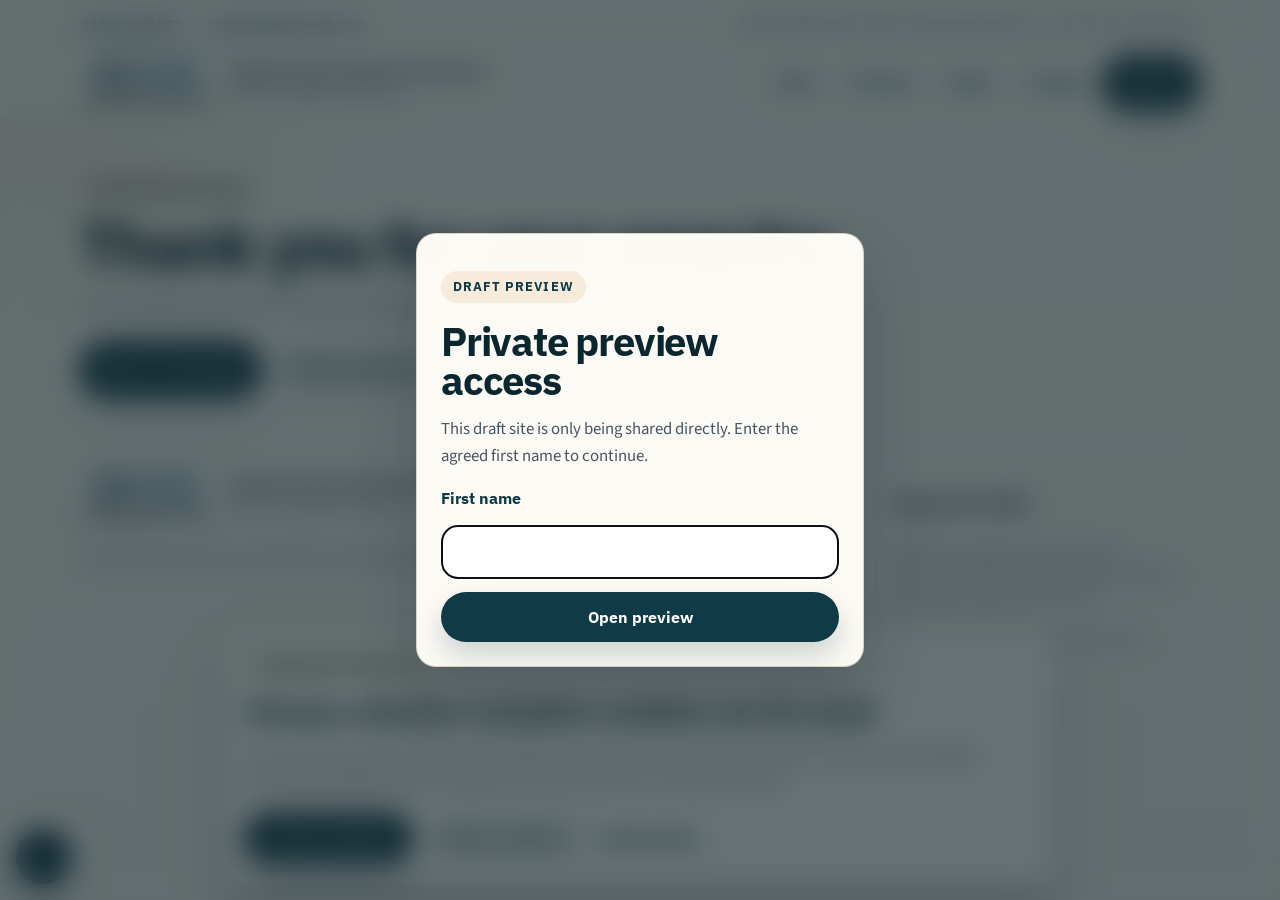
<file: thank-you.html>
<!doctype html>
<html lang="en">
  <head>
    <meta charset="utf-8">
    <meta name="viewport" content="width=device-width, initial-scale=1">
    <title>Thank You | Engineering Inspection Services</title>
    <meta name="description" content="Thank you for contacting Engineering Inspection Services.">
    <meta name="robots" content="noindex, nofollow">
    <link rel="stylesheet" href="assets/css/style.css">
    <script defer src="assets/js/site.js"></script>
  </head>
  <body>
    <a class="skip-link" href="#main">Skip to content</a>
    <div class="site-shell">
      <header class="site-header">
        <div class="site-header__top">
          <div class="container site-header__top-inner">
            <div class="site-header__contact">
              <a href="tel:01630801073">01630 801073</a>
              <a href="mailto:enquiries@eis-ndt.com">enquiries@eis-ndt.com</a>
            </div>
            <span class="muted">North Staffordshire based. Supporting projects across the UK and Europe.</span>
          </div>
        </div>
        <div class="container site-header__main">
          <a class="brand brand--with-logo" href="index.html" aria-label="Engineering Inspection Services home">
            <img class="brand__logo" src="assets/images/logo.png" alt="Engineering Inspection Services logo">
            <span class="brand__text">
              <strong>Engineering Inspection Services</strong>
              <span>NDT and welding consultancy</span>
            </span>
          </a>
          <nav class="site-nav" aria-label="Primary navigation">
            <button class="nav-toggle" type="button" data-nav-toggle aria-expanded="false" aria-controls="site-nav-links">Menu</button>
            <div class="site-nav__links" id="site-nav-links" data-nav>
              <a href="index.html">Home</a>
              <a href="services.html">Services</a>
              <a href="about.html">About</a>
              <a href="contact.html">Contact</a>
              <a class="site-nav__utility" href="tel:01630801073">01630 801073</a>
              <a class="site-nav__utility" href="mailto:enquiries@eis-ndt.com">enquiries@eis-ndt.com</a>
              <a class="button button--primary button--nav" href="contact.html">Enquire</a>
            </div>
          </nav>
        </div>
      </header>

      <main id="main">
        <section class="page-hero">
          <div class="container">
            <span class="eyebrow">Confirmation page</span>
            <h1>Thank you for your enquiry</h1>
            <p>
              Your message has been sent. If the matter is urgent, you can still call directly on
              <a href="tel:01630801073">01630 801073</a>.
            </p>
            <div class="hero__actions">
              <a class="button button--primary" href="index.html">Back to homepage</a>
              <a class="button button--secondary" href="services.html">Review services</a>
            </div>
          </div>
        </section>
      </main>

      <footer class="site-footer">
        <div class="container footer__grid">
          <div>
            <a class="brand brand--with-logo" href="index.html">
              <img class="brand__logo" src="assets/images/logo.png" alt="Engineering Inspection Services logo">
              <span class="brand__text">
                <strong>Engineering Inspection Services</strong>
                <span>NDT and welding consultancy</span>
              </span>
            </a>
            <p class="footer__small">This page should remain excluded from indexing when the site goes live.</p>
          </div>
          <div>
            <h3>Contact</h3>
            <p class="footer__small">
              <a href="mailto:enquiries@eis-ndt.com">enquiries@eis-ndt.com</a><br>
              <a href="tel:01630801073">01630 801073</a>
            </p>
          </div>
          <div>
            <h3>Registered office</h3>
            <p class="footer__small">
              Engineering Inspection Services Ltd<br>
              192a Lymore Villa, London Road, Chesterton,<br>
              Newcastle under Lyme, ST5 7JB
            </p>
            <p class="footer__small">&copy; <span data-current-year></span> Engineering Inspection Services</p>
          </div>
        </div>
      </footer>
    </div>
  </body>
</html>
</file>
<file: assets/css/style.css>
@import url("https://fonts.googleapis.com/css2?family=IBM+Plex+Sans:wght@400;500;600;700&family=Source+Sans+3:wght@400;500;600;700&display=swap");

:root {
  --bg: #f4f2ec;
  --surface: #fffdf7;
  --surface-strong: #ffffff;
  --ink: #18202a;
  --ink-soft: #495463;
  --line: #d8d1c4;
  --brand: #0f3a46;
  --brand-strong: #0a2730;
  --accent: #c97a2b;
  --accent-soft: #efd9bf;
  --success: #245a3b;
  --shadow: 0 18px 45px rgba(24, 32, 42, 0.08);
  --radius: 20px;
  --radius-sm: 14px;
  --max: 1120px;
  --font-heading: "IBM Plex Sans", "Helvetica Neue", Arial, sans-serif;
  --font-body: "Source Sans 3", "Helvetica Neue", Arial, sans-serif;
}

* {
  box-sizing: border-box;
}

html {
  scroll-behavior: smooth;
}

body {
  margin: 0;
  font-family: var(--font-body);
  color: var(--ink);
  background:
    radial-gradient(circle at top left, rgba(201, 122, 43, 0.14), transparent 22rem),
    linear-gradient(180deg, #f8f5ee 0%, var(--bg) 100%);
  line-height: 1.6;
}

img {
  max-width: 100%;
  display: block;
}

figure {
  margin: 0;
}

a {
  color: inherit;
  text-decoration: none;
}

p,
li {
  color: var(--ink-soft);
  font-size: 1.05rem;
}

ul {
  margin: 0;
  padding-left: 1.1rem;
}

.site-shell {
  min-height: 100vh;
}

.container {
  width: min(calc(100% - 2rem), var(--max));
  margin: 0 auto;
}

.eyebrow {
  display: inline-block;
  padding: 0.35rem 0.75rem;
  border-radius: 999px;
  background: rgba(201, 122, 43, 0.12);
  color: var(--brand);
  font-family: var(--font-heading);
  font-size: 0.82rem;
  font-weight: 700;
  letter-spacing: 0.08em;
  text-transform: uppercase;
}

.site-header {
  position: sticky;
  top: 0;
  z-index: 10;
  backdrop-filter: blur(14px);
  background: rgba(248, 245, 238, 0.92);
  border-bottom: 1px solid rgba(15, 58, 70, 0.08);
}

.site-header__top {
  border-bottom: 1px solid rgba(15, 58, 70, 0.08);
  font-size: 0.95rem;
}

.site-header__top-inner,
.site-header__main {
  display: flex;
  align-items: center;
  justify-content: space-between;
  gap: 1rem;
  min-height: 4.2rem;
}

.site-header__top-inner {
  min-height: 3rem;
}

.site-header__contact {
  display: flex;
  flex-wrap: wrap;
  gap: 1rem 1.5rem;
}

.site-header__contact a {
  color: var(--brand);
  font-family: var(--font-heading);
  font-weight: 600;
}

.brand {
  display: inline-flex;
  align-items: center;
  gap: 0.9rem;
}

.brand--with-logo {
  gap: 1rem;
}

.brand__logo {
  width: auto;
  height: 3.1rem;
}

.brand__mark {
  width: 2.8rem;
  height: 2.8rem;
  border-radius: 0.8rem;
  background: linear-gradient(135deg, var(--brand) 0%, var(--brand-strong) 100%);
  box-shadow: inset 0 0 0 1px rgba(255, 255, 255, 0.18);
  position: relative;
}

.brand__mark::after {
  content: "";
  position: absolute;
  inset: 0.6rem;
  border: 2px solid rgba(255, 255, 255, 0.78);
  border-radius: 0.45rem;
}

.brand__text strong,
.brand__text span {
  display: block;
}

.brand__text strong {
  font-family: var(--font-heading);
  font-size: 1rem;
  letter-spacing: 0.02em;
}

.brand__text span {
  color: var(--ink-soft);
  font-size: 0.88rem;
}

.site-nav {
  display: flex;
  align-items: center;
  gap: 1rem;
}

.site-nav__links {
  display: flex;
  gap: 0.25rem;
  align-items: center;
}

.site-nav__links a {
  padding: 0.7rem 0.9rem;
  border-radius: 999px;
  font-family: var(--font-heading);
  font-weight: 700;
  color: var(--brand);
}

.site-nav__links a[aria-current="page"] {
  background: rgba(15, 58, 70, 0.08);
}

.site-nav__links .button--primary {
  color: #fff;
}

.site-nav__links .button--nav {
  flex: 0 0 auto;
  white-space: nowrap;
  padding: 0.85rem 1.15rem;
}

.site-nav__utility {
  display: none;
}

.nav-toggle {
  display: none;
  background: transparent;
  border: 1px solid rgba(15, 58, 70, 0.12);
  color: var(--brand);
  border-radius: 999px;
  padding: 0.7rem 1rem;
  font: inherit;
  font-weight: 700;
}

.button,
button.button {
  display: inline-flex;
  align-items: center;
  justify-content: center;
  gap: 0.5rem;
  border: 0;
  border-radius: 999px;
  padding: 0.95rem 1.3rem;
  font-family: var(--font-heading);
  font-size: 1rem;
  font-weight: 700;
  cursor: pointer;
  transition: transform 0.2s ease, box-shadow 0.2s ease, background 0.2s ease;
}

.button:hover,
button.button:hover {
  transform: translateY(-1px);
}

.button--primary {
  background: var(--brand);
  color: #fff;
  box-shadow: 0 14px 28px rgba(15, 58, 70, 0.2);
}

.button--secondary {
  background: rgba(15, 58, 70, 0.08);
  color: var(--brand);
}

.hero {
  padding: 4.5rem 0 3rem;
}

.hero__grid,
.split-layout,
.contact-grid,
.footer__grid {
  display: grid;
  gap: 1.5rem;
}

.hero__grid {
  grid-template-columns: 1.3fr 0.9fr;
  align-items: stretch;
}

.hero__visual {
  display: grid;
  gap: 1rem;
}

.hero__copy,
.hero__panel,
.card,
.service-block,
.contact-card,
.cta-band {
  background: rgba(255, 253, 247, 0.84);
  border: 1px solid rgba(216, 209, 196, 0.9);
  border-radius: var(--radius);
  box-shadow: var(--shadow);
}

.hero__copy,
.hero__panel {
  padding: 2rem;
}

.hero h1,
.page-hero h1 {
  font-family: var(--font-heading);
  font-size: clamp(2.3rem, 5vw, 4.4rem);
  line-height: 0.95;
  letter-spacing: -0.03em;
  margin: 0.6rem 0 1rem;
  color: var(--brand-strong);
}

.hero p,
.page-hero p {
  max-width: 52rem;
  font-size: 1.06rem;
}

.hero__actions,
.stack-actions {
  display: flex;
  flex-wrap: wrap;
  gap: 0.8rem;
  margin-top: 1.3rem;
}

.hero__panel {
  background:
    linear-gradient(180deg, rgba(15, 58, 70, 0.98), rgba(10, 39, 48, 0.98)),
    var(--brand);
  color: #fff;
}

.hero__panel p,
.hero__panel li {
  color: rgba(255, 255, 255, 0.86);
}

.hero__panel h2 {
  font-family: var(--font-heading);
  margin-top: 0;
  font-size: 1.4rem;
}

.hero__image-large,
.media-card,
.media-card--wide {
  position: relative;
  overflow: hidden;
  min-height: 22rem;
  border-radius: var(--radius);
  border: 1px solid rgba(216, 209, 196, 0.9);
  box-shadow: var(--shadow);
}

.hero__image-large img,
.media-card img,
.media-card--wide img {
  width: 100%;
  height: 100%;
  object-fit: cover;
}

.hero__image-caption,
.media-card__content {
  position: absolute;
  left: 1rem;
  right: 1rem;
  bottom: 1rem;
  padding: 0.95rem 1rem;
  border-radius: 1rem;
  backdrop-filter: blur(8px);
}

.hero__image-caption {
  background: rgba(10, 39, 48, 0.8);
  color: #fff;
}

.hero__image-caption strong,
.hero__image-caption span {
  display: block;
}

.hero__image-caption span {
  color: rgba(255, 255, 255, 0.84);
  font-size: 0.92rem;
}

.page-hero {
  padding: 3.5rem 0 1rem;
}

.section {
  padding: 1.25rem 0 3.25rem;
}

.section__head {
  max-width: 44rem;
  margin-bottom: 1.5rem;
}

.section__head h2 {
  font-family: var(--font-heading);
  font-size: clamp(1.8rem, 4vw, 2.8rem);
  line-height: 1;
  letter-spacing: -0.025em;
  margin: 0.65rem 0 0.7rem;
  color: var(--brand-strong);
}

.cards,
.services-grid,
.stats-grid {
  display: grid;
  gap: 1rem;
}

.cards {
  grid-template-columns: repeat(3, minmax(0, 1fr));
}

.services-grid {
  grid-template-columns: repeat(2, minmax(0, 1fr));
}

.stats-grid {
  grid-template-columns: repeat(4, minmax(0, 1fr));
}

.card,
.service-block,
.contact-card,
.cta-band,
.contact-form {
  padding: 1.4rem;
}

.card h3,
.service-block h3,
.contact-card h2,
.contact-card h3,
.cta-band h2 {
  font-family: var(--font-heading);
  margin-top: 0;
  color: var(--brand);
}

.card__kicker {
  color: var(--accent);
  font-family: var(--font-heading);
  font-size: 0.9rem;
  font-weight: 700;
  text-transform: uppercase;
  letter-spacing: 0.08em;
}

.stat {
  padding: 1.1rem 1.15rem;
  border-radius: var(--radius-sm);
  background: rgba(255, 255, 255, 0.7);
  border: 1px solid rgba(216, 209, 196, 0.9);
}

.stat strong {
  display: block;
  margin-bottom: 0.3rem;
  font-family: var(--font-heading);
  font-size: 1rem;
  color: var(--brand);
}

.split-layout {
  grid-template-columns: 1.05fr 0.95fr;
}

.split-layout--media {
  align-items: center;
}

.list-check,
.plain-list {
  list-style: none;
  padding: 0;
}

.list-check li,
.plain-list li {
  padding-left: 1.5rem;
  position: relative;
  margin-bottom: 0.75rem;
}

.list-check li::before,
.plain-list li::before {
  content: "";
  position: absolute;
  left: 0;
  top: 0.6rem;
  width: 0.55rem;
  height: 0.55rem;
  border-radius: 999px;
  background: var(--accent);
}

.cta-band {
  background:
    linear-gradient(135deg, rgba(15, 58, 70, 0.97), rgba(32, 66, 76, 0.97)),
    var(--brand);
  color: #fff;
}

.cta-band h2,
.cta-band p,
.cta-band li {
  color: #fff;
}

.contact-grid {
  grid-template-columns: 0.9fr 1.1fr;
  align-items: start;
}

.contact-grid--reversed {
  grid-template-columns: 1.05fr 0.95fr;
}

.contact-card {
  background: rgba(255, 253, 247, 0.84);
}

.contact-form {
  background: rgba(255, 255, 255, 0.84);
  border: 1px solid rgba(216, 209, 196, 0.9);
  border-radius: var(--radius);
  box-shadow: var(--shadow);
}

.contact-form h2 {
  margin-top: 0;
  color: var(--brand-strong);
}

.field-grid {
  display: grid;
  grid-template-columns: repeat(2, minmax(0, 1fr));
  gap: 1rem;
}

.field {
  display: grid;
  gap: 0.45rem;
  margin-bottom: 1rem;
}

.field label {
  font-family: var(--font-heading);
  font-weight: 700;
  color: var(--brand);
}

.field input,
.field select,
.field textarea {
  width: 100%;
  border: 1px solid var(--line);
  border-radius: 1rem;
  background: #fff;
  padding: 0.9rem 1rem;
  font-family: var(--font-body);
  font-size: 1rem;
  color: var(--ink);
}

.field textarea {
  min-height: 10rem;
  resize: vertical;
}

.field--full {
  grid-column: 1 / -1;
}

.field--consent {
  display: flex;
  align-items: flex-start;
  gap: 0.75rem;
}

.field--consent input {
  width: auto;
  margin-top: 0.25rem;
}

.form-note,
.muted {
  color: var(--ink-soft);
  font-size: 0.95rem;
}

.utility-row {
  display: flex;
  flex-wrap: wrap;
  gap: 0.8rem 1rem;
  align-items: center;
  justify-content: space-between;
}

.site-footer {
  padding: 2rem 0 2.8rem;
}

.footer__grid {
  grid-template-columns: 1.2fr 0.8fr 0.8fr;
  padding: 1.6rem 0 0;
  border-top: 1px solid rgba(15, 58, 70, 0.12);
}

.footer__small {
  color: var(--ink-soft);
  font-size: 0.95rem;
}

.cookie-banner {
  position: fixed;
  left: 1rem;
  right: 1rem;
  bottom: 1rem;
  z-index: 50;
  display: flex;
  justify-content: center;
  pointer-events: none;
}

.cookie-banner__content {
  width: min(100%, 52rem);
  padding: 1.25rem;
  border-radius: var(--radius);
  border: 1px solid rgba(216, 209, 196, 0.95);
  background: rgba(255, 253, 247, 0.97);
  box-shadow: 0 22px 50px rgba(24, 32, 42, 0.22);
  backdrop-filter: blur(18px);
  pointer-events: auto;
}

.cookie-banner__content h2 {
  font-family: var(--font-heading);
  margin: 0.35rem 0 0.55rem;
  color: var(--brand-strong);
  font-size: clamp(1.35rem, 3vw, 1.8rem);
}

.cookie-banner__content p {
  margin: 0;
  max-width: 46rem;
}

.cookie-banner__actions {
  display: flex;
  flex-wrap: wrap;
  align-items: center;
  gap: 0.75rem;
  margin-top: 1rem;
}

.cookie-banner__link {
  color: var(--brand);
  font-family: var(--font-heading);
  font-weight: 700;
  text-decoration: underline;
  text-underline-offset: 0.18em;
}

.cookie-settings-launcher {
  position: fixed;
  left: 1rem;
  bottom: 1rem;
  z-index: 45;
  border: 0;
  width: 3.35rem;
  height: 3.35rem;
  border-radius: 999px;
  display: inline-flex;
  align-items: center;
  justify-content: center;
  color: #fff;
  background: var(--brand);
  box-shadow: 0 16px 34px rgba(15, 58, 70, 0.24);
  cursor: pointer;
  transition: transform 0.2s ease, box-shadow 0.2s ease, background 0.2s ease;
}

.cookie-settings-launcher:hover {
  transform: translateY(-1px);
}

.cookie-settings-launcher:focus-visible {
  outline: 3px solid rgba(201, 122, 43, 0.45);
  outline-offset: 3px;
}

.cookie-settings-launcher::after {
  content: attr(data-label);
  position: absolute;
  left: calc(100% + 0.65rem);
  top: 50%;
  transform: translateY(-50%);
  padding: 0.45rem 0.7rem;
  border-radius: 999px;
  background: rgba(255, 253, 247, 0.96);
  border: 1px solid rgba(216, 209, 196, 0.95);
  box-shadow: 0 10px 24px rgba(24, 32, 42, 0.12);
  color: var(--brand);
  font-family: var(--font-heading);
  font-size: 0.88rem;
  font-weight: 600;
  white-space: nowrap;
  opacity: 0;
  pointer-events: none;
  transition: opacity 0.18s ease, transform 0.18s ease;
}

.cookie-settings-launcher:hover::after,
.cookie-settings-launcher:focus-visible::after {
  opacity: 1;
  transform: translateY(-50%) translateX(0);
}

.cookie-settings-launcher__icon {
  width: 1.45rem;
  height: 1.45rem;
  display: inline-flex;
  align-items: center;
  justify-content: center;
}

.cookie-settings-launcher__icon svg {
  width: 100%;
  height: 100%;
  display: block;
  overflow: visible;
  stroke: rgba(255, 253, 247, 0.95);
  stroke-width: 1.8;
  stroke-linecap: round;
}

.cookie-settings-launcher__sliders,
.cookie-settings-launcher__close {
  transform-origin: 50% 50%;
  transition: opacity 0.18s ease, transform 0.18s ease;
}

.cookie-settings-launcher__close {
  opacity: 0;
  transform: scale(0.75);
}

.cookie-settings-launcher.is-open .cookie-settings-launcher__sliders {
  opacity: 0;
  transform: scale(0.75);
}

.cookie-settings-launcher.is-open .cookie-settings-launcher__close {
  opacity: 1;
  transform: scale(1);
}

.sr-only {
  position: absolute;
  width: 1px;
  height: 1px;
  padding: 0;
  margin: -1px;
  overflow: hidden;
  clip: rect(0, 0, 0, 0);
  white-space: nowrap;
  border: 0;
}

.site-locked {
  overflow: hidden;
}

.access-gate {
  position: fixed;
  inset: 0;
  z-index: 80;
  display: flex;
  align-items: center;
  justify-content: center;
  padding: 1.5rem;
  background: rgba(9, 28, 35, 0.62);
  backdrop-filter: blur(14px);
}

.access-gate__panel {
  width: min(100%, 28rem);
  padding: 1.5rem;
  border-radius: var(--radius);
  background: rgba(255, 253, 247, 0.98);
  border: 1px solid rgba(216, 209, 196, 0.95);
  box-shadow: 0 30px 60px rgba(24, 32, 42, 0.24);
}

.access-gate__panel h1 {
  margin: 0.4rem 0 0.65rem;
  font-family: var(--font-heading);
  font-size: clamp(1.9rem, 4vw, 2.5rem);
  line-height: 0.96;
  letter-spacing: -0.03em;
  color: var(--brand-strong);
}

.access-gate__form {
  display: grid;
  gap: 0.8rem;
  margin-top: 1rem;
}

.access-gate__label {
  font-family: var(--font-heading);
  font-weight: 700;
  color: var(--brand);
}

.access-gate__input {
  width: 100%;
  border: 1px solid var(--line);
  border-radius: 1rem;
  background: #fff;
  padding: 0.95rem 1rem;
  font-family: var(--font-body);
  font-size: 1rem;
  color: var(--ink);
}

.access-gate__error {
  margin: -0.2rem 0 0;
  color: #9b2c2c;
  font-size: 0.95rem;
  font-weight: 600;
}

.service-block--media {
  padding: 0;
  overflow: hidden;
}

.service-block--media img {
  width: 100%;
  height: 14rem;
  object-fit: cover;
}

.service-block__body {
  padding: 1.4rem;
}

.service-block__eyebrow {
  color: var(--accent);
  font-family: var(--font-heading);
  font-size: 0.82rem;
  font-weight: 700;
  letter-spacing: 0.08em;
  text-transform: uppercase;
}

.media-card__content {
  background: rgba(255, 253, 247, 0.9);
}

.media-card__content h3 {
  margin: 0 0 0.35rem;
  font-family: var(--font-heading);
  color: var(--brand);
}

.media-card__content p {
  margin: 0;
}

.home-page {
  background:
    radial-gradient(circle at top left, rgba(201, 122, 43, 0.16), transparent 18rem),
    linear-gradient(180deg, #f8f5ee 0%, #f0ece3 100%);
}

.home-page .hero--home {
  position: relative;
  padding-top: 5.1rem;
  overflow: hidden;
}

.home-page .hero--home::before {
  content: "";
  position: absolute;
  inset: 0 0 auto;
  height: 32rem;
  background:
    linear-gradient(120deg, rgba(15, 58, 70, 0.06), transparent 42%),
    repeating-linear-gradient(
      90deg,
      rgba(15, 58, 70, 0.05) 0,
      rgba(15, 58, 70, 0.05) 1px,
      transparent 1px,
      transparent 5.5rem
    );
  pointer-events: none;
}

.home-page .hero__grid--home {
  grid-template-columns: minmax(0, 1.08fr) minmax(21rem, 0.92fr);
  gap: 1.25rem;
}

.home-page .hero__copy--home {
  position: relative;
  overflow: hidden;
  padding: 2.25rem;
  border-radius: 2rem 2rem 1rem 2rem;
  background:
    linear-gradient(180deg, rgba(255, 253, 247, 0.98), rgba(255, 253, 247, 0.92));
}

.home-page .hero__copy--home::before {
  content: "";
  position: absolute;
  inset: 0 auto 0 0;
  width: 0.65rem;
  background: linear-gradient(180deg, var(--accent), rgba(201, 122, 43, 0.2));
}

.home-page .hero__copy--home p {
  max-width: 42rem;
}

.hero__specs {
  display: grid;
  grid-template-columns: repeat(3, minmax(0, 1fr));
  gap: 0.75rem;
  margin-top: 1.45rem;
}

.hero__spec {
  padding: 0.85rem 0.9rem;
  border-radius: 1rem;
  border: 1px solid rgba(216, 209, 196, 0.9);
  background: rgba(255, 255, 255, 0.68);
}

.hero__spec strong,
.hero__spec span {
  display: block;
}

.hero__spec strong {
  font-family: var(--font-heading);
  font-size: 0.88rem;
  text-transform: uppercase;
  letter-spacing: 0.08em;
  color: var(--brand);
}

.hero__spec span {
  margin-top: 0.25rem;
  color: var(--ink-soft);
  font-size: 0.96rem;
}

.home-page .hero__visual--home {
  gap: 1rem;
}

.home-page .hero__image-large--home {
  min-height: 27rem;
  border-radius: 2rem 1rem 2rem 1rem;
}

.home-page .hero__image-large--home::before,
.home-page .hero__image-large--home::after {
  content: "";
  position: absolute;
  width: 4rem;
  height: 4rem;
  border-color: rgba(255, 253, 247, 0.92);
  border-style: solid;
  pointer-events: none;
}

.home-page .hero__image-large--home::before {
  top: 1rem;
  left: 1rem;
  border-width: 2px 0 0 2px;
}

.home-page .hero__image-large--home::after {
  right: 1rem;
  bottom: 1rem;
  border-width: 0 2px 2px 0;
}

.home-page .hero__panel--home {
  border-radius: 1rem 2rem 2rem 1rem;
}

.home-page .hero__panel--home::before {
  content: "Inspection ledger";
  display: inline-block;
  margin-bottom: 1rem;
  padding: 0.3rem 0.6rem;
  border-radius: 999px;
  background: rgba(255, 255, 255, 0.08);
  color: rgba(255, 255, 255, 0.82);
  font-family: var(--font-heading);
  font-size: 0.76rem;
  font-weight: 600;
  letter-spacing: 0.08em;
  text-transform: uppercase;
}

.section--home-metrics .container {
  padding: 1.2rem;
  border-radius: 1.7rem;
  background:
    linear-gradient(135deg, rgba(15, 58, 70, 0.98), rgba(17, 48, 58, 0.96));
  box-shadow: 0 18px 42px rgba(24, 32, 42, 0.14);
}

.stats-grid--home {
  gap: 0;
}

.stats-grid--home .stat {
  background: transparent;
  border: 0;
  border-right: 1px solid rgba(255, 255, 255, 0.1);
  border-radius: 0;
  padding: 1rem 1.15rem;
}

.stats-grid--home .stat:last-child {
  border-right: 0;
}

.stats-grid--home .stat strong {
  color: rgba(255, 255, 255, 0.96);
}

.stats-grid--home .stat span {
  color: rgba(255, 255, 255, 0.78);
}

.section--home-process .section__head,
.section--home-about .section__head,
.section--home-services .section__head,
.section--home-cta .section__head {
  max-width: 48rem;
}

.cards--process .card--process {
  position: relative;
  overflow: hidden;
  padding-top: 1.6rem;
}

.cards--process .card--process::before {
  content: "";
  position: absolute;
  inset: 0 0 auto;
  height: 0.3rem;
  background: linear-gradient(90deg, var(--brand), var(--accent));
}

.cards--process .card__kicker {
  display: inline-flex;
  align-items: center;
  justify-content: center;
  min-width: 4.8rem;
  padding: 0.3rem 0.55rem;
  border-radius: 999px;
  background: rgba(15, 58, 70, 0.08);
}

.services-grid--home .service-block--home {
  position: relative;
  overflow: hidden;
  border-radius: 1.4rem;
}

.services-grid--home .service-block--home:nth-child(1),
.services-grid--home .service-block--home:nth-child(3) {
  background:
    linear-gradient(180deg, rgba(15, 58, 70, 0.98), rgba(17, 48, 58, 0.95));
}

.services-grid--home .service-block--home:nth-child(1) h3,
.services-grid--home .service-block--home:nth-child(1) p,
.services-grid--home .service-block--home:nth-child(1) .service-block__eyebrow,
.services-grid--home .service-block--home:nth-child(3) h3,
.services-grid--home .service-block--home:nth-child(3) p,
.services-grid--home .service-block--home:nth-child(3) .service-block__eyebrow {
  color: #fff;
}

.services-grid--home .service-block--home:nth-child(1) p,
.services-grid--home .service-block--home:nth-child(3) p {
  color: rgba(255, 255, 255, 0.82);
}

.service-block--home-media {
  border-radius: 1.4rem 2rem 1.4rem 1.4rem;
}

.split-layout--home-cta {
  grid-template-columns: minmax(0, 1.08fr) minmax(0, 0.92fr);
}

.card--home-audit {
  position: relative;
  overflow: hidden;
  background:
    linear-gradient(180deg, rgba(255, 255, 255, 0.92), rgba(255, 253, 247, 0.9));
}

.card--home-audit::after {
  content: "";
  position: absolute;
  inset: auto 1.4rem 1.1rem;
  height: 1px;
  background: linear-gradient(90deg, transparent, rgba(15, 58, 70, 0.18), transparent);
}

.skip-link {
  position: absolute;
  left: -999px;
  top: auto;
}

.skip-link:focus {
  left: 1rem;
  top: 1rem;
  background: #fff;
  color: var(--brand);
  padding: 0.8rem 1rem;
  z-index: 20;
  border-radius: 0.75rem;
  border: 1px solid rgba(15, 58, 70, 0.12);
}

@media (max-width: 900px) {
  .hero__grid,
  .split-layout,
  .split-layout--media,
  .contact-grid,
  .contact-grid--reversed,
  .footer__grid,
  .cards,
  .services-grid,
  .stats-grid,
  .field-grid {
    grid-template-columns: 1fr;
  }

  .site-header__main {
    flex-wrap: wrap;
    align-items: stretch;
    padding: 0.8rem 0;
  }

  .nav-toggle {
    display: inline-flex;
  }

  .site-nav {
    width: 100%;
    flex-direction: column;
    align-items: stretch;
  }

  .site-nav__links {
    display: none;
    flex-direction: column;
    align-items: stretch;
    padding-top: 0.25rem;
  }

  .site-nav__links.is-open {
    display: flex;
  }

  .site-nav__links a,
  .button--nav {
    width: 100%;
    justify-content: center;
  }

  .cookie-banner__actions {
    flex-direction: column;
    align-items: stretch;
  }

  .cookie-banner__actions .button,
  .cookie-banner__link {
    width: 100%;
    text-align: center;
  }

  .hero__specs {
    grid-template-columns: 1fr;
  }

  .stats-grid--home .stat {
    border-right: 0;
    border-bottom: 1px solid rgba(255, 255, 255, 0.1);
  }

  .stats-grid--home .stat:last-child {
    border-bottom: 0;
  }

  .split-layout--home-cta {
    grid-template-columns: 1fr;
  }
}

@media (max-width: 720px) {
  .site-header__top {
    display: none;
  }

  .site-header__main {
    display: grid;
    grid-template-columns: minmax(0, 1fr) auto;
    align-items: center;
    gap: 0.75rem;
    min-height: auto;
    padding: 0.7rem 0;
  }

  .brand {
    min-width: 0;
    gap: 0.75rem;
  }

  .brand__logo {
    height: 2.35rem;
    flex: 0 0 auto;
  }

  .brand__text {
    min-width: 0;
  }

  .brand__text strong {
    font-size: 0.92rem;
    line-height: 1.15;
  }

  .brand__text span {
    display: none;
  }

  .site-nav {
    width: auto;
    flex-direction: row;
    align-items: center;
    position: relative;
  }

  .nav-toggle {
    width: auto;
    min-height: 0;
    padding: 0.72rem 0.95rem;
    border-radius: 0.9rem;
  }

  .site-nav__links {
    position: absolute;
    top: calc(100% + 0.55rem);
    right: 0;
    width: min(21rem, calc(100vw - 2rem));
    padding: 0.45rem;
    border-radius: 1rem;
    background: rgba(255, 253, 247, 0.98);
    border: 1px solid rgba(216, 209, 196, 0.95);
    box-shadow: 0 18px 38px rgba(24, 32, 42, 0.14);
  }

  .site-nav__links a {
    width: 100%;
    justify-content: flex-start;
    text-align: left;
  }

  .site-nav__utility {
    display: block;
    font-family: var(--font-body);
    font-size: 0.98rem;
    font-weight: 600;
    color: var(--ink-soft);
  }

  .site-nav__links .button--nav {
    margin-top: 0.2rem;
  }

  .hero {
    padding-top: 2.4rem;
  }

  .page-hero {
    padding-top: 2.4rem;
  }

  .home-page .hero--home {
    padding-top: 2.8rem;
  }

  .home-page .hero__copy--home {
    padding: 1.45rem 1.3rem 1.35rem 1.55rem;
  }
}

@media (max-width: 640px) {
  .hero {
    padding-top: 2.5rem;
  }

  .brand__logo {
    height: 2.5rem;
  }

  .site-header__top-inner {
    align-items: flex-start;
  }

  .site-header__contact {
    flex-direction: column;
    gap: 0.25rem;
  }

  .hero__copy,
  .hero__panel,
  .card,
  .service-block,
  .contact-card,
  .contact-form,
  .cta-band {
    padding: 1.2rem;
  }

  .cookie-settings-launcher {
    left: 1rem;
    bottom: 1rem;
  }

  .cookie-settings-launcher::after {
    left: auto;
    right: 0;
    top: auto;
    bottom: calc(100% + 0.65rem);
    transform: none;
  }

  .cookie-settings-launcher:hover::after,
  .cookie-settings-launcher:focus-visible::after {
    transform: none;
  }
}
</file>
